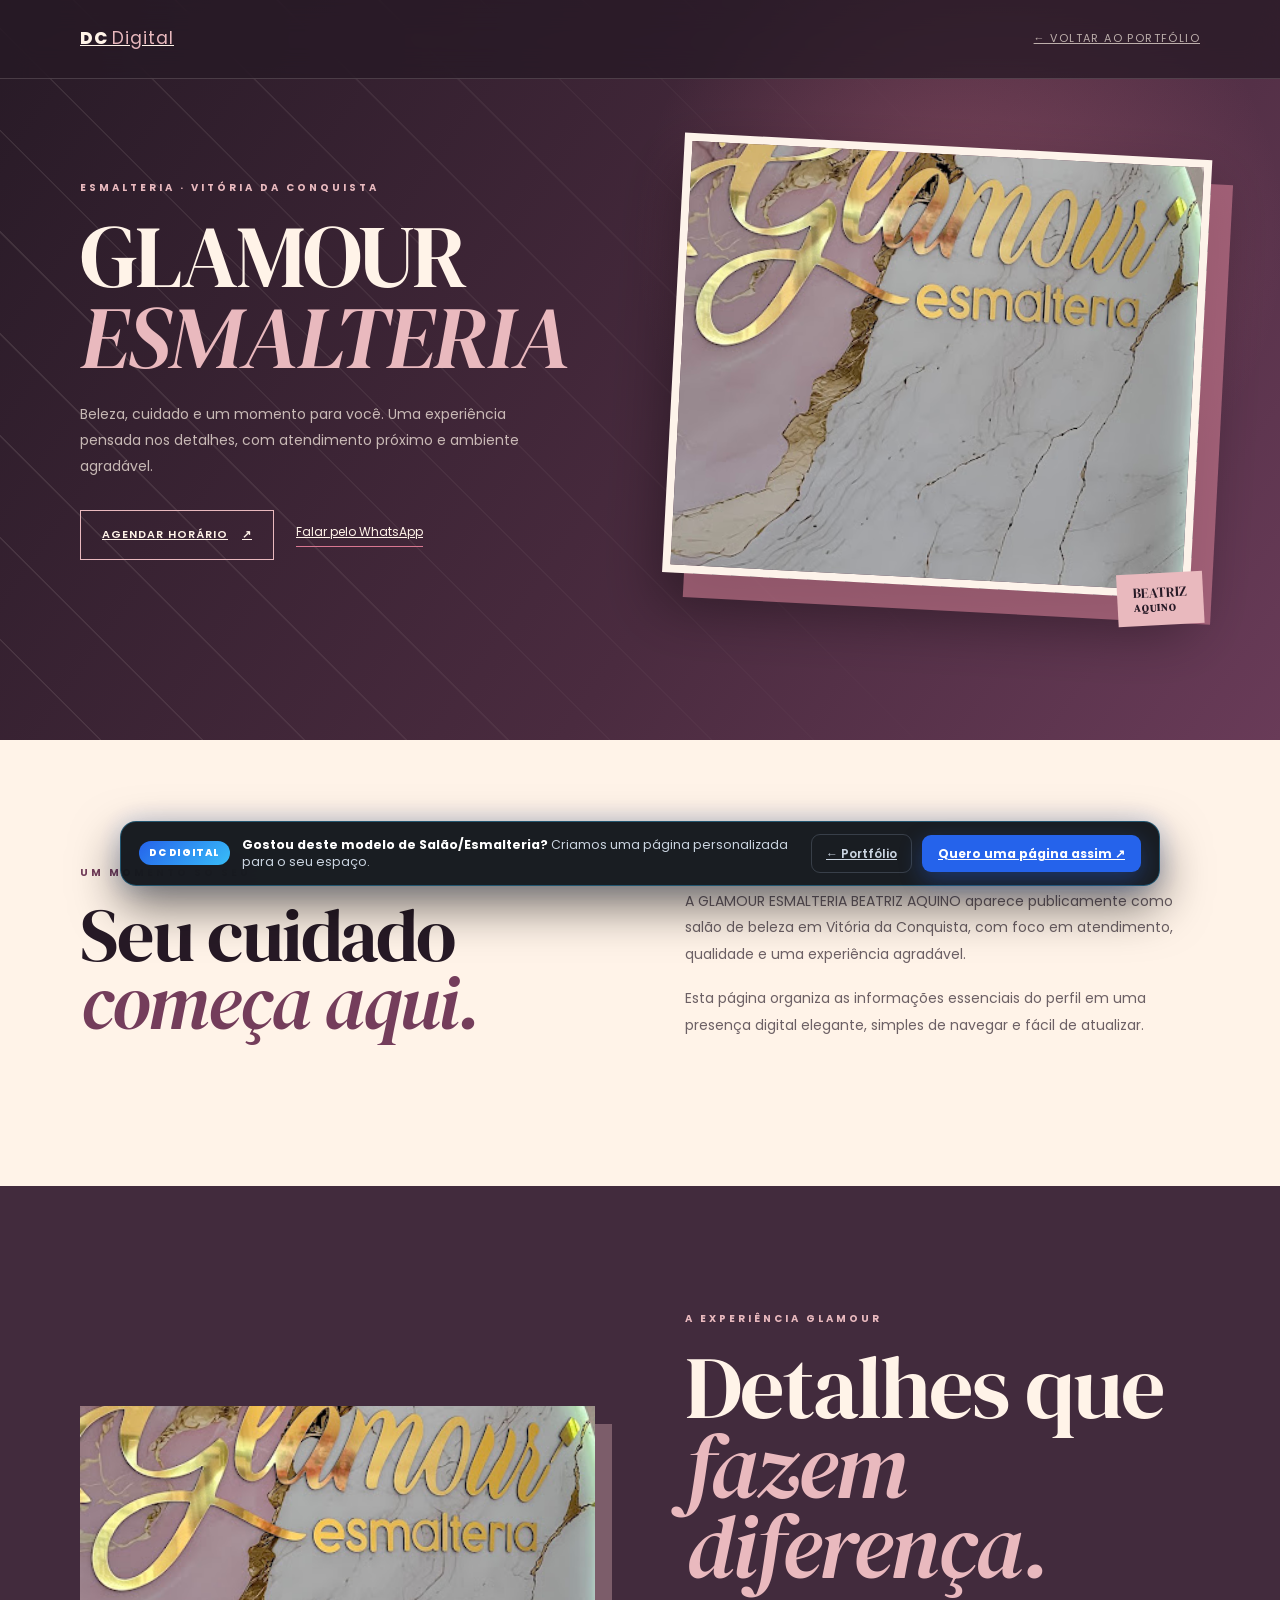
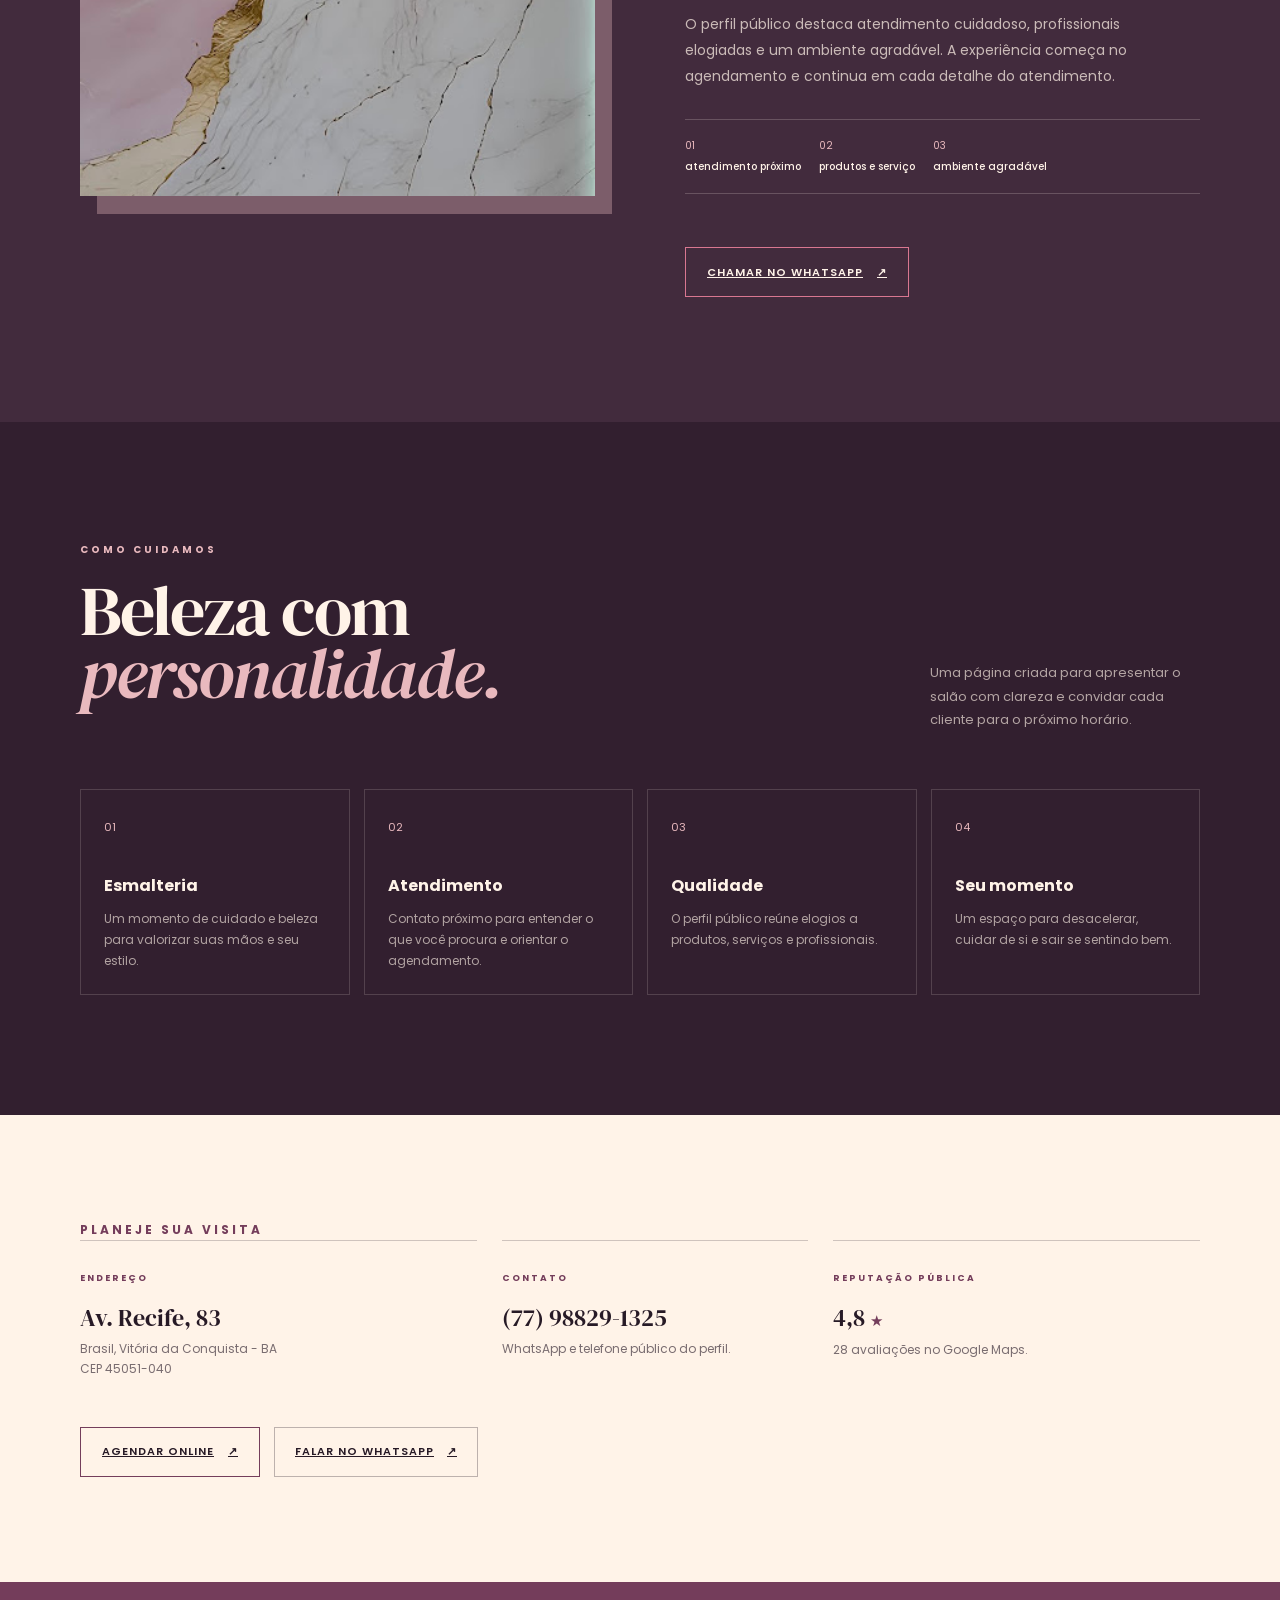
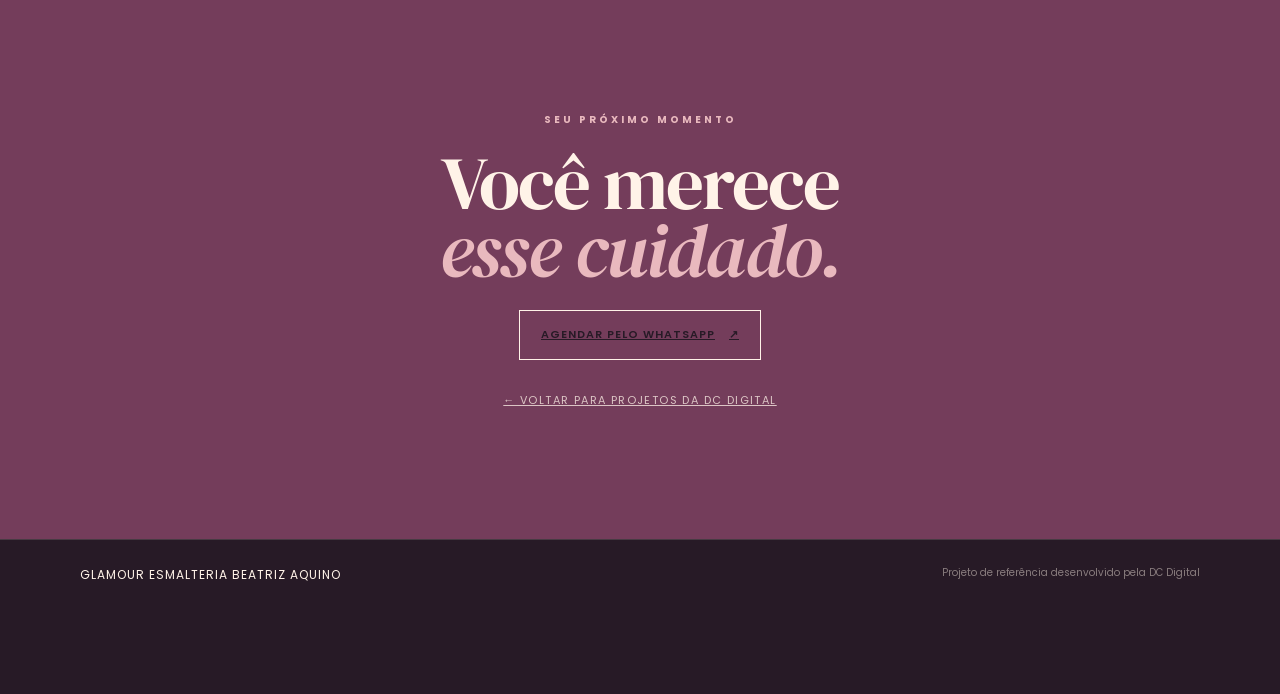
<file: salao.html>
<!doctype html>
<html lang="pt-BR">
  <head>
    <meta charset="UTF-8" /><meta name="viewport" content="width=device-width, initial-scale=1.0" />
    <meta name="description" content="Página de referência criada pela DC Digital para a GLAMOUR ESMALTERIA BEATRIZ AQUINO, em Vitória da Conquista." />
    <title>GLAMOUR ESMALTERIA BEATRIZ AQUINO | Referência de projeto — DC Digital</title>
    <link rel="icon" type="image/png" href="imagens/logo-symbol.png" />
    <link rel="preconnect" href="https://fonts.googleapis.com" /><link rel="preconnect" href="https://fonts.gstatic.com" crossorigin />
    <link href="https://fonts.googleapis.com/css2?family=DM+Serif+Display:ital@0;1&family=Poppins:wght@400;500;600;700;800&display=swap" rel="stylesheet" />
    <link rel="stylesheet" href="styles.css?v=4" /><link rel="stylesheet" href="salao.css?v=4" />
  </head>
  <body class="salon-page has-dc-demo-bar">
    <header class="salon-header"><div class="salon-shell salon-header-inner"><a class="salon-brand" href="index.html#portfolio" aria-label="Voltar ao portfólio da DC Digital">DC <span>Digital</span></a><a class="salon-back" href="index.html#portfolio">← voltar ao portfólio</a></div></header>
    <main>
      <section class="salon-hero"><div class="salon-shell salon-hero-inner"><div class="salon-hero-copy"><p class="salon-kicker">ESMALTERIA · VITÓRIA DA CONQUISTA</p><h1>GLAMOUR<br /><em>ESMALTERIA</em></h1><p>Beleza, cuidado e um momento para você. Uma experiência pensada nos detalhes, com atendimento próximo e ambiente agradável.</p><div class="salon-actions"><a class="salon-button" href="https://gendo.app/gores/glamouresmalteria/?rwg_token=AE37R_h8c-cUX_0McPRuTjpHVhFFnm4j_4eVuZY5hvaaSzFF-XdYltgJDn82yzaicVgYfvGaBZi-vpJjW0bn0ay02THxGPQ6sQ%3D%3D#/google-reserve" target="_blank" rel="noreferrer">Agendar horário <span>↗</span></a><a class="salon-phone" href="https://api.whatsapp.com/send?phone=557788291325" target="_blank" rel="noreferrer">Falar pelo WhatsApp</a></div></div><div class="salon-hero-image"><img src="imagens/glamour-esmalteria.jpeg" alt="Foto pública da GLAMOUR ESMALTERIA BEATRIZ AQUINO" /><span>BEATRIZ<br /><strong>AQUINO</strong></span></div></div></section>
      <section class="salon-intro"><div class="salon-shell salon-intro-grid"><div><p class="salon-kicker">UM MOMENTO SÓ SEU</p><h2>Seu cuidado<br /><em>começa aqui.</em></h2></div><div><p>A GLAMOUR ESMALTERIA BEATRIZ AQUINO aparece publicamente como salão de beleza em Vitória da Conquista, com foco em atendimento, qualidade e uma experiência agradável.</p><p>Esta página organiza as informações essenciais do perfil em uma presença digital elegante, simples de navegar e fácil de atualizar.</p></div></div></section>
      <section class="salon-experience"><div class="salon-shell salon-experience-grid"><div class="salon-experience-image"><img src="imagens/glamour-esmalteria.jpeg" alt="Ambiente e atendimento da GLAMOUR ESMALTERIA BEATRIZ AQUINO" /></div><div><p class="salon-kicker">A EXPERIÊNCIA GLAMOUR</p><h2>Detalhes que<br /><em>fazem diferença.</em></h2><p>O perfil público destaca atendimento cuidadoso, profissionais elogiadas e um ambiente agradável. A experiência começa no agendamento e continua em cada detalhe do atendimento.</p><div class="salon-facts"><span>01 <b>atendimento próximo</b></span><span>02 <b>produtos e serviço</b></span><span>03 <b>ambiente agradável</b></span></div><a class="salon-button salon-button-dark" href="https://api.whatsapp.com/send?phone=557788291325" target="_blank" rel="noreferrer">Chamar no WhatsApp <span>↗</span></a></div></div></section>
      <section class="salon-services"><div class="salon-shell"><div class="salon-section-heading"><div><p class="salon-kicker">COMO CUIDAMOS</p><h2>Beleza com<br /><em>personalidade.</em></h2></div><p>Uma página criada para apresentar o salão com clareza e convidar cada cliente para o próximo horário.</p></div><div class="salon-services-grid"><article><span>01</span><h3>Esmalteria</h3><p>Um momento de cuidado e beleza para valorizar suas mãos e seu estilo.</p></article><article><span>02</span><h3>Atendimento</h3><p>Contato próximo para entender o que você procura e orientar o agendamento.</p></article><article><span>03</span><h3>Qualidade</h3><p>O perfil público reúne elogios a produtos, serviços e profissionais.</p></article><article><span>04</span><h3>Seu momento</h3><p>Um espaço para desacelerar, cuidar de si e sair se sentindo bem.</p></article></div></div></section>
      <section class="salon-info"><div class="salon-shell"><p class="salon-kicker">PLANEJE SUA VISITA</p><div class="salon-info-grid"><div><span>Endereço</span><h3>Av. Recife, 83</h3><p>Brasil, Vitória da Conquista - BA<br />CEP 45051-040</p></div><div><span>Contato</span><h3>(77) 98829-1325</h3><p>WhatsApp e telefone público do perfil.</p></div><div><span>Reputação pública</span><h3>4,8 <small>★</small></h3><p>28 avaliações no Google Maps.</p></div></div><div class="salon-info-actions"><a class="salon-button salon-button-light" href="https://gendo.app/gores/glamouresmalteria/?rwg_token=AE37R_h8c-cUX_0McPRuTjpHVhFFnm4j_4eVuZY5hvaaSzFF-XdYltgJDn82yzaicVgYfvGaBZi-vpJjW0bn0ay02THxGPQ6sQ%3D%3D#/google-reserve" target="_blank" rel="noreferrer">Agendar online <span>↗</span></a><a class="salon-outline-link" href="https://api.whatsapp.com/send?phone=557788291325" target="_blank" rel="noreferrer">Falar no WhatsApp <span>↗</span></a></div></div></section>
      <section class="salon-contact"><div class="salon-shell"><p class="salon-kicker">SEU PRÓXIMO MOMENTO</p><h2>Você merece<br /><em>esse cuidado.</em></h2><a class="salon-button salon-button-light" href="https://api.whatsapp.com/send?phone=557788291325" target="_blank" rel="noreferrer">Agendar pelo WhatsApp <span>↗</span></a><a class="salon-small-link" href="index.html#portfolio">← voltar para projetos da DC Digital</a></div></section>
    </main>
    <footer class="salon-footer"><div class="salon-shell"><span>GLAMOUR ESMALTERIA BEATRIZ AQUINO</span><small>Projeto de referência desenvolvido pela DC Digital</small></div></footer>
    <aside class="dc-demo-bar" aria-label="Criar página com a DC Digital">
      <div class="dc-demo-bar-inner">
        <div class="dc-demo-bar-copy">
          <span class="dc-demo-badge">DC Digital</span>
          <p><strong>Gostou deste modelo de Salão/Esmalteria?</strong> Criamos uma página personalizada para o seu espaço.</p>
        </div>
        <div class="dc-demo-bar-actions">
          <a class="dc-demo-back" href="index.html#portfolio">← Portfólio</a>
          <a class="dc-demo-cta" href="https://wa.me/5577999172059?text=Ol%C3%A1!%20Vi%20o%20modelo%20de%20Esmalteria%20(Glamour)%20no%20portf%C3%B3lio%20da%20DC%20Digital%20e%20quero%20uma%20p%C3%A1gina%20assim%20para%20o%20meu%20neg%C3%B3cio." target="_blank" rel="noreferrer">Quero uma página assim <span>↗</span></a>
        </div>
      </div>
    </aside>
  </body>
</html>
</file>
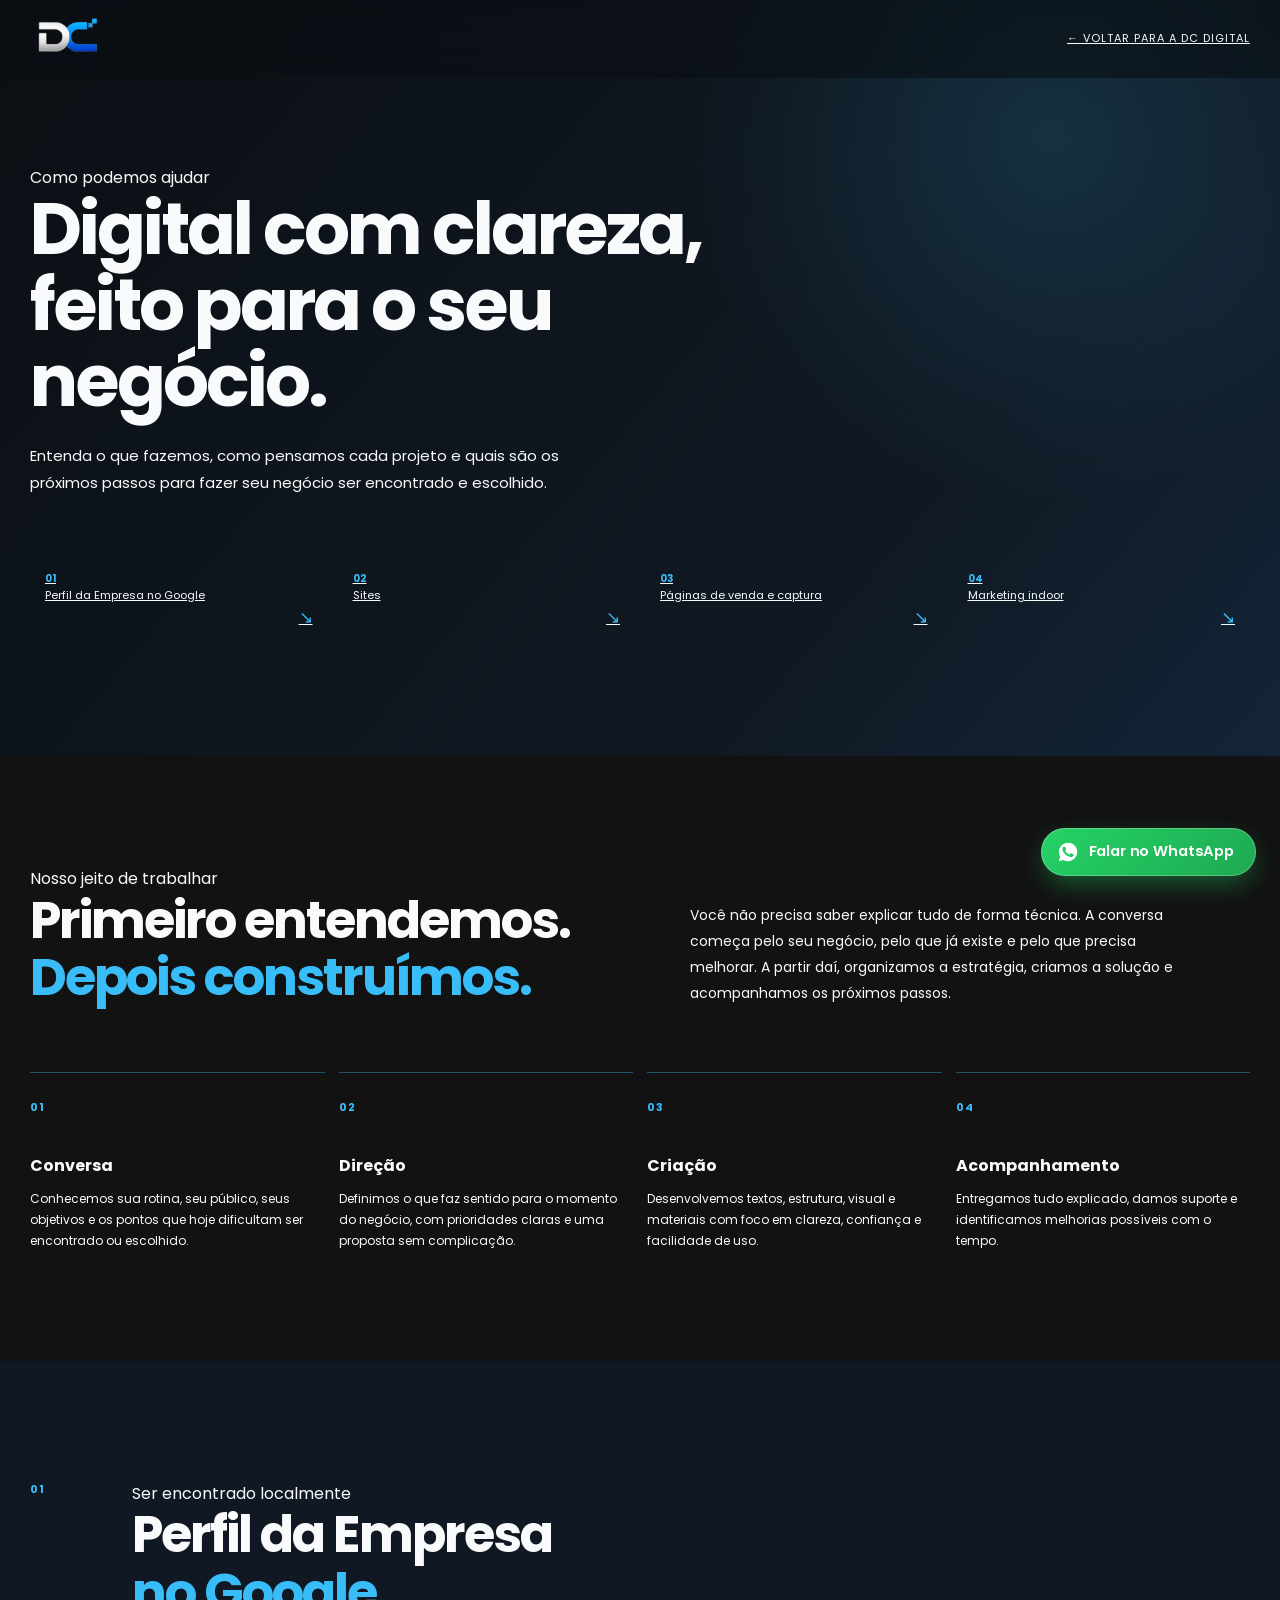
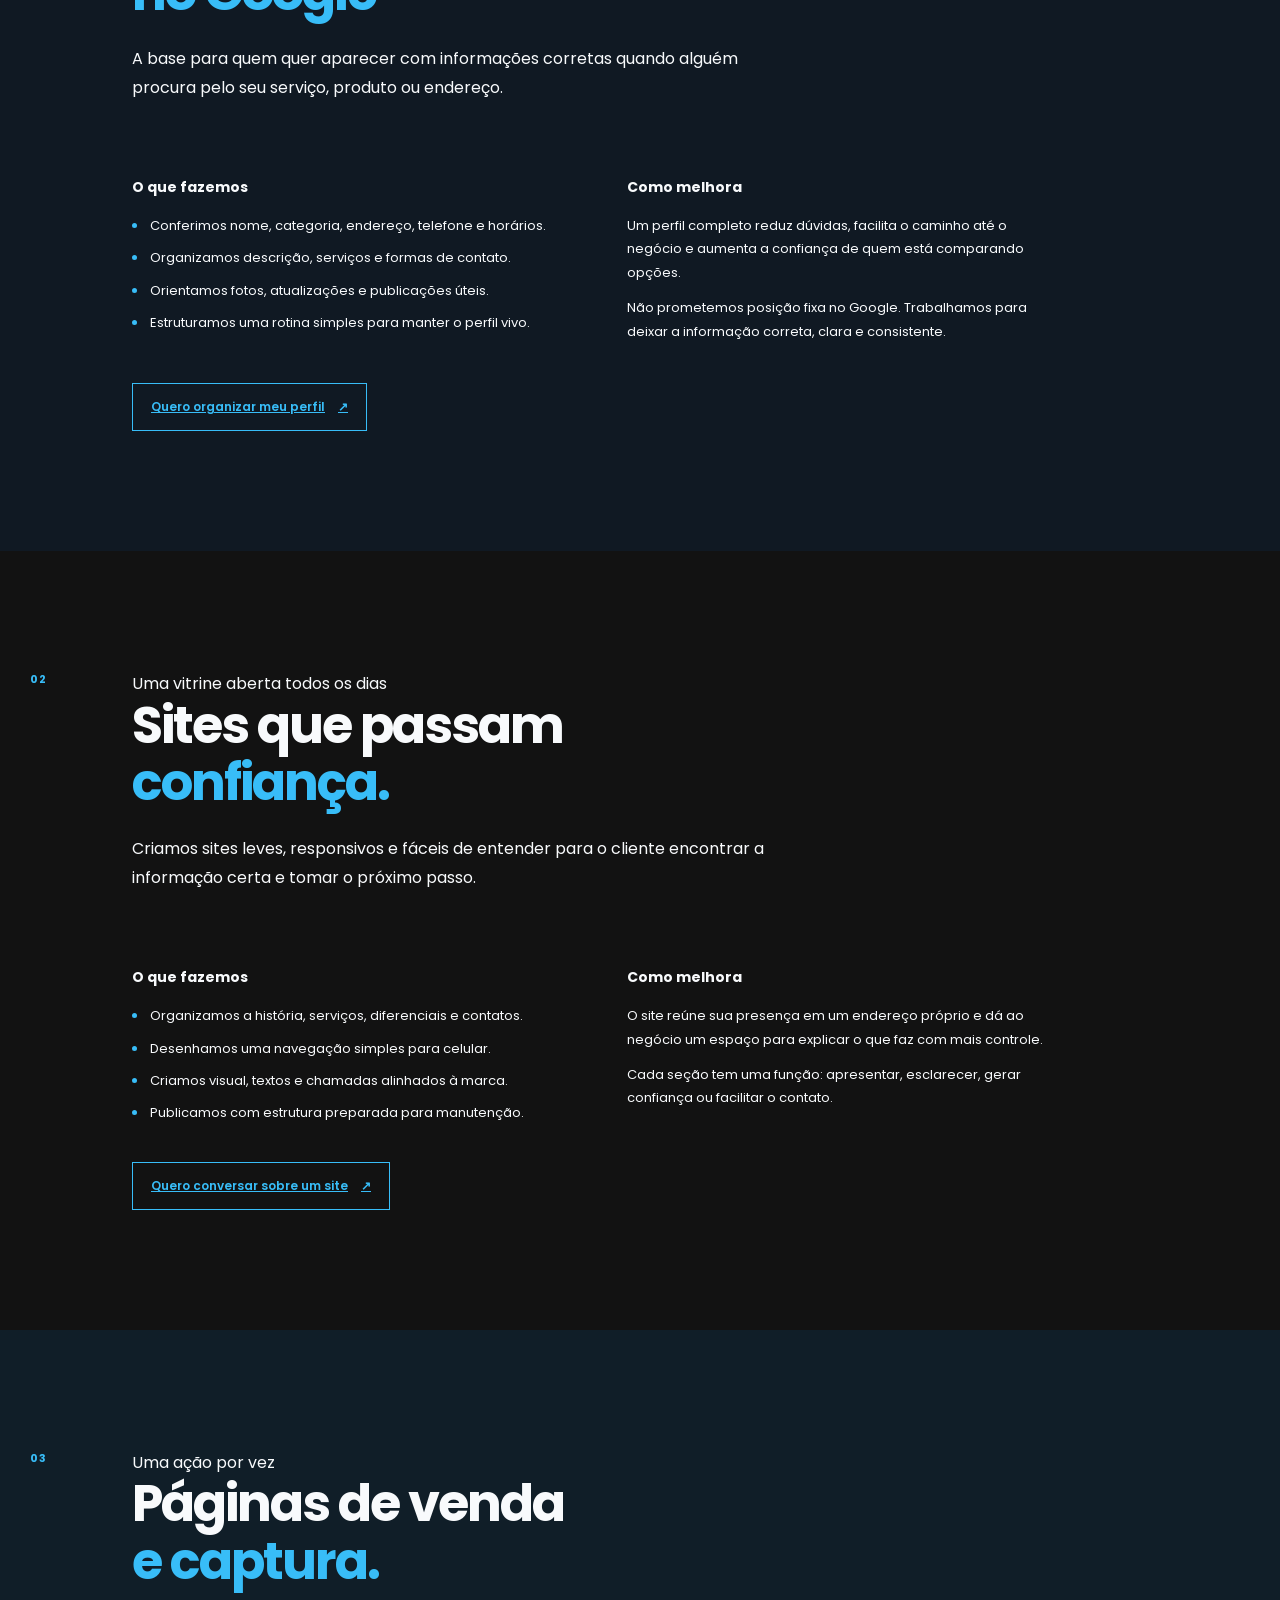
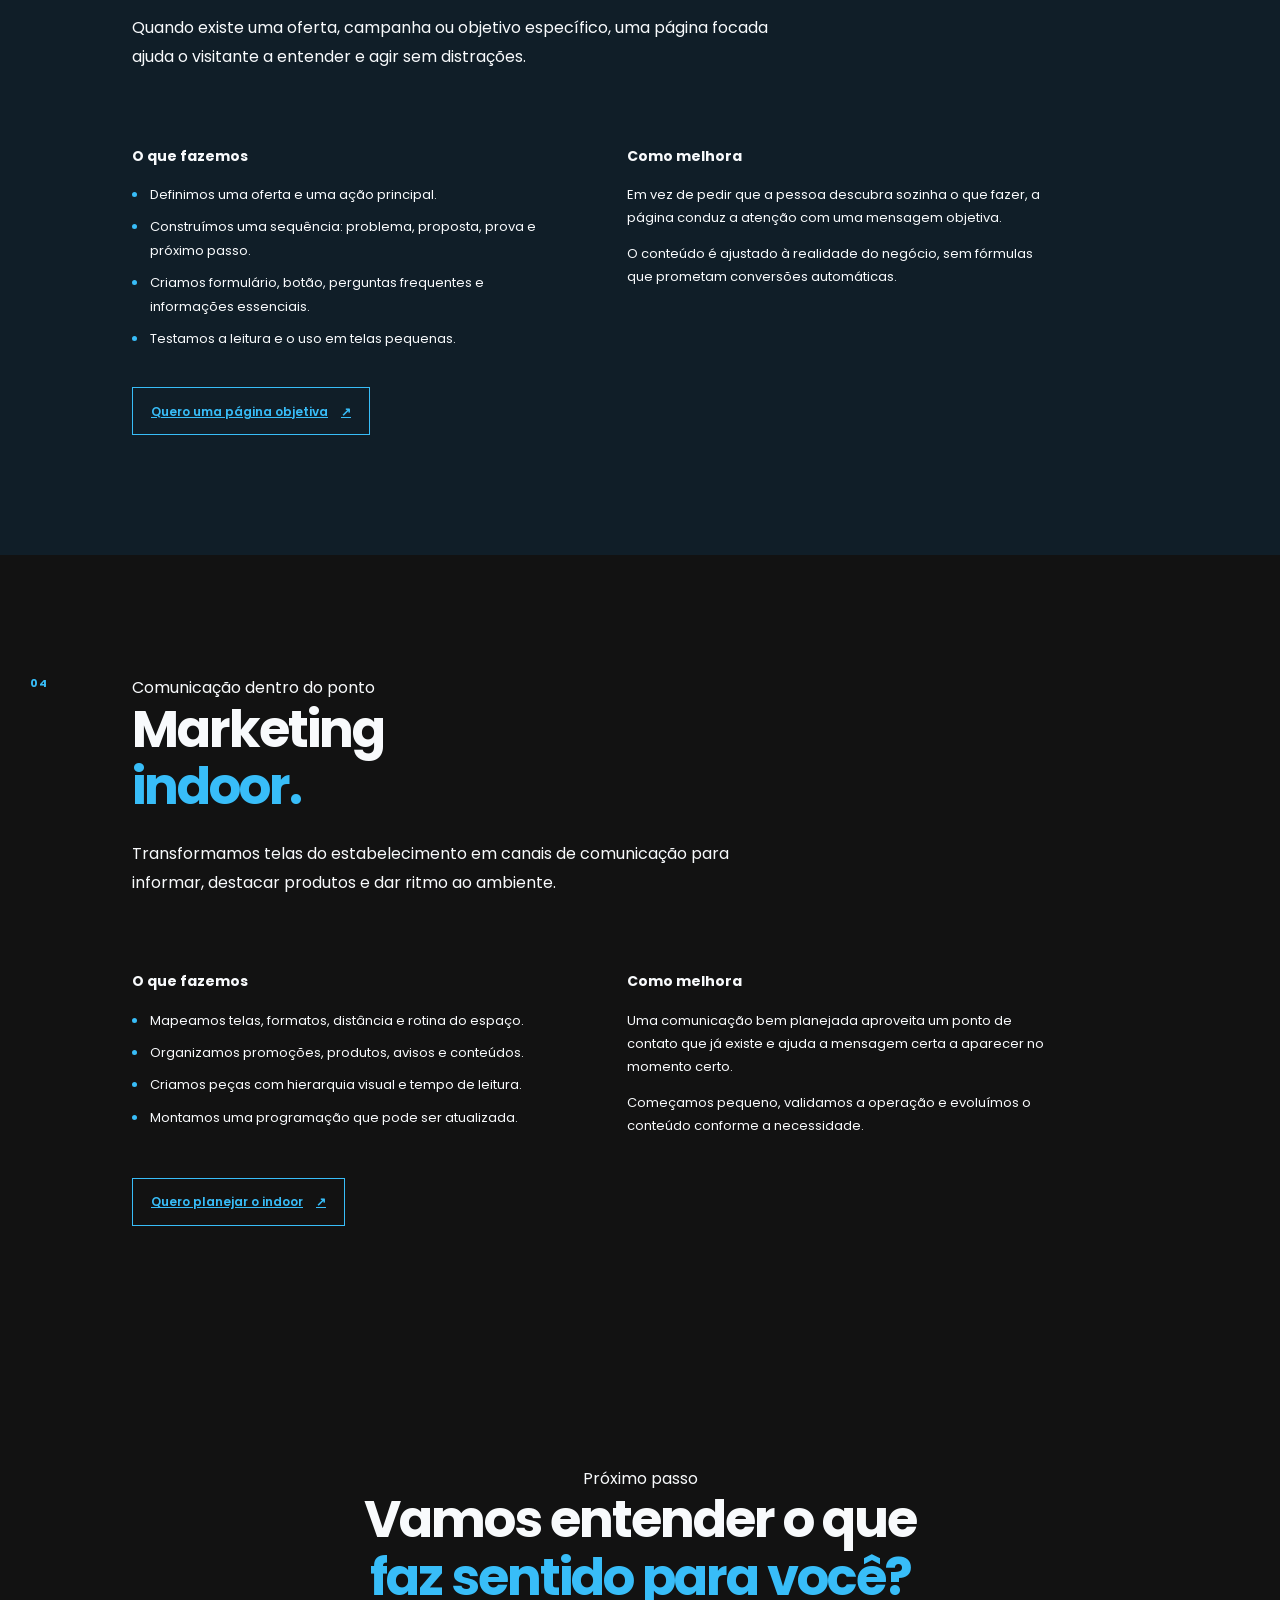
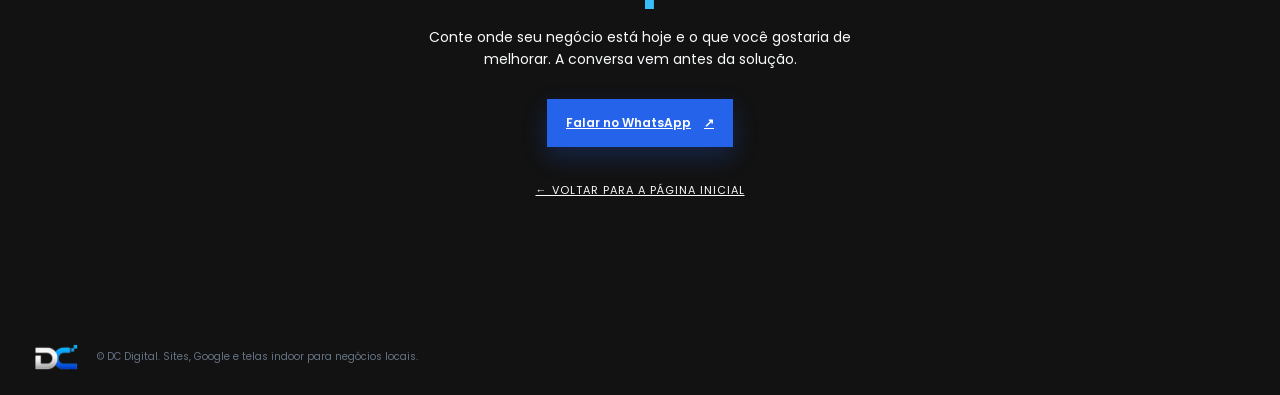
<file: servicos.html>
<!doctype html>
<html lang="pt-BR" data-whatsapp-number="5577999172059">
  <head>
    <meta charset="UTF-8" />
    <meta name="viewport" content="width=device-width, initial-scale=1.0" />
    <meta name="description" content="Veja como a DC Digital trabalha com Perfil da Empresa no Google, sites, páginas de venda e captura e marketing indoor para negócios locais." />
    <link rel="canonical" href="https://dcdigital.tec.br/servicos.html" />
    <meta property="og:type" content="website" />
    <meta property="og:locale" content="pt_BR" />
    <meta property="og:url" content="https://dcdigital.tec.br/servicos.html" />
    <meta property="og:title" content="Serviços | DC Digital" />
    <meta property="og:description" content="Veja como a DC Digital trabalha com Perfil da Empresa no Google, sites, páginas de venda e captura e marketing indoor para negócios locais." />
    <meta property="og:image" content="https://dcdigital.tec.br/imagens/Logo.png" />
    <title>Serviços | DC Digital</title>
    <link rel="icon" type="image/png" href="imagens/logo-symbol.png" />
    <link rel="apple-touch-icon" href="imagens/logo-symbol.png" />
    <link rel="preconnect" href="https://fonts.googleapis.com" />
    <link rel="preconnect" href="https://fonts.gstatic.com" crossorigin />
    <link href="https://fonts.googleapis.com/css2?family=Poppins:wght@400;500;600;700;800&display=swap" rel="stylesheet" />
    <link rel="stylesheet" href="styles.css?v=4" />
    <link rel="stylesheet" href="servicos.css?v=4" />
    <script defer src="servicos.js?v=4"></script>
  </head>
  <body class="services-page">
    <header class="services-header"><div class="container services-header-inner"><a class="services-brand" href="index.html" aria-label="Voltar para a DC Digital"><img src="imagens/logo-symbol.png" alt="DC Digital" /></a><a class="services-back" href="index.html">← voltar para a DC Digital</a></div></header>
    <main>
      <section class="services-hero"><div class="container services-hero-inner"><p class="eyebrow">Como podemos ajudar</p><h1>Digital com clareza,<br /><span>feito para o seu negócio.</span></h1><p>Entenda o que fazemos, como pensamos cada projeto e quais são os próximos passos para fazer seu negócio ser encontrado e escolhido.</p><div class="services-quick-nav" aria-label="Navegação pelos serviços"><a href="#google"><b>01</b> Perfil da Empresa no Google <span>↘</span></a><a href="#sites"><b>02</b> Sites <span>↘</span></a><a href="#paginas"><b>03</b> Páginas de venda e captura <span>↘</span></a><a href="#indoor"><b>04</b> Marketing indoor <span>↘</span></a></div></div></section>
      <section class="method-section"><div class="container method-layout"><div><p class="eyebrow">Nosso jeito de trabalhar</p><h2>Primeiro entendemos.<br /><span>Depois construímos.</span></h2></div><p>Você não precisa saber explicar tudo de forma técnica. A conversa começa pelo seu negócio, pelo que já existe e pelo que precisa melhorar. A partir daí, organizamos a estratégia, criamos a solução e acompanhamos os próximos passos.</p></div><div class="container method-steps"><article><span>01</span><h3>Conversa</h3><p>Conhecemos sua rotina, seu público, seus objetivos e os pontos que hoje dificultam ser encontrado ou escolhido.</p></article><article><span>02</span><h3>Direção</h3><p>Definimos o que faz sentido para o momento do negócio, com prioridades claras e uma proposta sem complicação.</p></article><article><span>03</span><h3>Criação</h3><p>Desenvolvemos textos, estrutura, visual e materiais com foco em clareza, confiança e facilidade de uso.</p></article><article><span>04</span><h3>Acompanhamento</h3><p>Entregamos tudo explicado, damos suporte e identificamos melhorias possíveis com o tempo.</p></article></div></section>
      <section class="service-detail detail-blue" id="google"><div class="container detail-grid"><div class="detail-number">01</div><div class="detail-copy"><p class="eyebrow">Ser encontrado localmente</p><h2>Perfil da Empresa<br /><span>no Google</span></h2><p class="detail-lead">A base para quem quer aparecer com informações corretas quando alguém procura pelo seu serviço, produto ou endereço.</p><div class="detail-columns"><div><h3>O que fazemos</h3><ul><li>Conferimos nome, categoria, endereço, telefone e horários.</li><li>Organizamos descrição, serviços e formas de contato.</li><li>Orientamos fotos, atualizações e publicações úteis.</li><li>Estruturamos uma rotina simples para manter o perfil vivo.</li></ul></div><div><h3>Como melhora</h3><p>Um perfil completo reduz dúvidas, facilita o caminho até o negócio e aumenta a confiança de quem está comparando opções.</p><p>Não prometemos posição fixa no Google. Trabalhamos para deixar a informação correta, clara e consistente.</p></div></div><a class="detail-cta whatsapp-link" data-whatsapp-text="Olá! Vim pela página de Serviços da DC Digital e quero organizar o Perfil da Empresa no Google do meu negócio." href="#contato">Quero organizar meu perfil <span>↗</span></a></div></div></section>
      <section class="service-detail detail-dark" id="sites"><div class="container detail-grid"><div class="detail-number">02</div><div class="detail-copy"><p class="eyebrow">Uma vitrine aberta todos os dias</p><h2>Sites que passam<br /><span>confiança.</span></h2><p class="detail-lead">Criamos sites leves, responsivos e fáceis de entender para o cliente encontrar a informação certa e tomar o próximo passo.</p><div class="detail-columns"><div><h3>O que fazemos</h3><ul><li>Organizamos a história, serviços, diferenciais e contatos.</li><li>Desenhamos uma navegação simples para celular.</li><li>Criamos visual, textos e chamadas alinhados à marca.</li><li>Publicamos com estrutura preparada para manutenção.</li></ul></div><div><h3>Como melhora</h3><p>O site reúne sua presença em um endereço próprio e dá ao negócio um espaço para explicar o que faz com mais controle.</p><p>Cada seção tem uma função: apresentar, esclarecer, gerar confiança ou facilitar o contato.</p></div></div><a class="detail-cta whatsapp-link" data-whatsapp-text="Olá! Vim pela página de Serviços da DC Digital e quero conversar sobre a criação de um site para o meu negócio." href="#contato">Quero conversar sobre um site <span>↗</span></a></div></div></section>
      <section class="service-detail detail-cyan" id="paginas"><div class="container detail-grid"><div class="detail-number">03</div><div class="detail-copy"><p class="eyebrow">Uma ação por vez</p><h2>Páginas de venda<br /><span>e captura.</span></h2><p class="detail-lead">Quando existe uma oferta, campanha ou objetivo específico, uma página focada ajuda o visitante a entender e agir sem distrações.</p><div class="detail-columns"><div><h3>O que fazemos</h3><ul><li>Definimos uma oferta e uma ação principal.</li><li>Construímos uma sequência: problema, proposta, prova e próximo passo.</li><li>Criamos formulário, botão, perguntas frequentes e informações essenciais.</li><li>Testamos a leitura e o uso em telas pequenas.</li></ul></div><div><h3>Como melhora</h3><p>Em vez de pedir que a pessoa descubra sozinha o que fazer, a página conduz a atenção com uma mensagem objetiva.</p><p>O conteúdo é ajustado à realidade do negócio, sem fórmulas que prometam conversões automáticas.</p></div></div><a class="detail-cta whatsapp-link" data-whatsapp-text="Olá! Vim pela página de Serviços da DC Digital e tenho interesse em uma página de vendas e captura." href="#contato">Quero uma página objetiva <span>↗</span></a></div></div></section>
      <section class="service-detail detail-dark" id="indoor"><div class="container detail-grid"><div class="detail-number">04</div><div class="detail-copy"><p class="eyebrow">Comunicação dentro do ponto</p><h2>Marketing<br /><span>indoor.</span></h2><p class="detail-lead">Transformamos telas do estabelecimento em canais de comunicação para informar, destacar produtos e dar ritmo ao ambiente.</p><div class="detail-columns"><div><h3>O que fazemos</h3><ul><li>Mapeamos telas, formatos, distância e rotina do espaço.</li><li>Organizamos promoções, produtos, avisos e conteúdos.</li><li>Criamos peças com hierarquia visual e tempo de leitura.</li><li>Montamos uma programação que pode ser atualizada.</li></ul></div><div><h3>Como melhora</h3><p>Uma comunicação bem planejada aproveita um ponto de contato que já existe e ajuda a mensagem certa a aparecer no momento certo.</p><p>Começamos pequeno, validamos a operação e evoluímos o conteúdo conforme a necessidade.</p></div></div><a class="detail-cta whatsapp-link" data-whatsapp-text="Olá! Vim pela página de Serviços da DC Digital e quero planejar o Marketing Indoor do meu estabelecimento." href="#contato">Quero planejar o indoor <span>↗</span></a></div></div></section>
      <section class="services-contact" id="contato"><div class="container"><p class="eyebrow">Próximo passo</p><h2>Vamos entender o que<br /><span>faz sentido para você?</span></h2><p>Conte onde seu negócio está hoje e o que você gostaria de melhorar. A conversa vem antes da solução.</p><a class="detail-cta contact-button whatsapp-link" data-whatsapp-text="Olá! Vim pela página de Serviços da DC Digital e quero descobrir qual solução faz mais sentido para o meu negócio." href="#contato">Falar no WhatsApp <span>↗</span></a><a class="services-back bottom-back" href="index.html">← voltar para a página inicial</a></div></section>
    </main>
    <footer class="services-footer"><div class="container"><img src="imagens/logo-symbol.png" alt="DC Digital" /><span>© DC Digital. Sites, Google e telas indoor para negócios locais.</span></div></footer>
    <a class="floating-whatsapp whatsapp-link" data-whatsapp-text="Olá! Estou na página de Serviços da DC Digital e quero tirar uma dúvida pelo WhatsApp." href="#contato" aria-label="Falar com a DC Digital pelo WhatsApp">
      <svg viewBox="0 0 24 24" width="24" height="24" fill="currentColor" aria-hidden="true">
        <path d="M12.03 2c-5.52 0-10 4.48-10 10 0 1.77.46 3.49 1.34 5.01L2 22l5.12-1.34A9.96 9.96 0 0 0 12.03 22c5.52 0 10-4.48 10-10s-4.48-10-10-10Zm5.82 14.12c-.24.68-1.4 1.3-1.95 1.38-.51.08-1.16.11-1.88-.12-.44-.14-1-.33-1.72-.64-3.03-1.31-5.01-4.36-5.16-4.56-.15-.2-1.23-1.64-1.23-3.13 0-1.49.78-2.22 1.06-2.52.28-.3.6-.38.8-.38.2 0 .4 0 .58.01.19.01.44-.07.68.52.25.6.85 2.08.92 2.23.08.15.13.33.03.53-.1.2-.15.33-.3.5-.15.18-.32.39-.45.53-.15.15-.31.31-.13.61.18.3.79 1.3 1.7 2.11 1.17 1.04 2.15 1.36 2.45 1.51.3.15.48.13.66-.08.18-.2.76-.88.96-1.19.2-.3.4-.25.68-.15.28.1 1.77.83 2.07.98.3.15.5.23.58.35.08.13.08.73-.17 1.41Z"/>
      </svg>
      <span class="floating-whatsapp-label">Falar no WhatsApp</span>
    </a>
  </body>
</html>
</file>
<file: styles.css>
/* ============================================================
   DC DIGITAL — DESIGN SYSTEM 2.0 (CONNECTA RE-ARCHITECTURE)
   Paleta: Preto Profundo #0B0F14, Painéis #121820, Azul #2563EB, Cyan #38BDF8
   Tipografia: Poppins + JetBrains Mono / ui-monospace
   ============================================================ */

*, *::before, *::after {
  box-sizing: border-box;
  margin: 0;
  padding: 0;
}

:root {
  color-scheme: dark;

  /* DC Digital Core Color Tokens */
  --void: #0B0F14;
  --void-rgb: 11, 15, 20;
  --panel: #121820;
  --panel-2: #16202c;
  --panel-rgb: 18, 24, 32;

  --blue: #2563EB;
  --blue-hover: #1d4ed8;
  --blue-glow: rgba(37, 99, 235, 0.4);
  --cyan: #38BDF8;
  --cyan-rgb: 56, 189, 248;
  --cyan-glow: rgba(56, 189, 248, 0.45);

  --light: #F8FAFC;
  --light-85: rgba(248, 250, 252, 0.85);
  --light-70: rgba(248, 250, 252, 0.70);
  --light-55: rgba(203, 213, 225, 0.65);
  --light-38: rgba(148, 163, 184, 0.45);
  --light-24: rgba(148, 163, 184, 0.25);
  --light-14: rgba(148, 163, 184, 0.14);
  --light-09: rgba(148, 163, 184, 0.09);
  --light-05: rgba(148, 163, 184, 0.05);

  --edge: rgba(255, 255, 255, 0.08);
  --edge-strong: rgba(56, 189, 248, 0.35);

  --nav-scrolled: rgba(11, 15, 20, 0.88);
  --btn-hover: #ffffff;
  --preview-shadow: rgba(0, 0, 0, 0.75);

  --font-sans: 'Poppins', -apple-system, BlinkMacSystemFont, "Segoe UI", Roboto, sans-serif;
  --font-mono: 'JetBrains Mono', ui-monospace, SFMono-Regular, Menlo, monospace;

  --radius-sm: 6px;
  --radius: 12px;
  --radius-lg: 18px;
  --radius-xl: 24px;

  --container: 1220px;
  --ease: cubic-bezier(0.16, 1, 0.3, 1);
  --ease-expo: cubic-bezier(0.87, 0, 0.13, 1);
}

html {
  scroll-behavior: smooth;
  scroll-padding-top: 80px;
}

body {
  background: var(--void);
  color: var(--light);
  font-family: var(--font-sans);
  font-size: 16px;
  line-height: 1.6;
  -webkit-font-smoothing: antialiased;
  overflow-x: hidden;
  position: relative;
}

/* Subtle Film Grain Noise Texture */
.noise {
  position: relative;
}
.noise::after {
  content: "";
  position: absolute;
  inset: 0;
  z-index: 1;
  pointer-events: none;
  background-image: url("data:image/svg+xml,%3Csvg viewBox='0 0 200 200' xmlns='http://www.w3.org/2000/svg'%3E%3Cfilter id='noiseFilter'%3E%3CfeTurbulence type='fractalNoise' baseFrequency='0.8' numOctaves='3' stitchTiles='stitch'/%3E%3C/filter%3E%3Crect width='100%25' height='100%25' filter='url(%23noiseFilter)' opacity='0.04'/%3E%3C/svg%3E");
  opacity: 0.45;
  mix-blend-mode: overlay;
}

/* Utility Containers */
.container {
  width: min(100% - 48px, var(--container));
  margin-inline: auto;
}
@media (max-width: 580px) {
  .container { width: min(100% - 32px, var(--container)); }
}

.mono {
  font-family: var(--font-mono);
  font-feature-settings: "tnum" 1, "zero" 1;
}

/* Section Common Structure */
.section {
  position: relative;
  padding: 110px 0;
}
.section-line {
  border-top: 1px solid var(--edge);
}
.section-heading {
  max-width: 720px;
  margin-bottom: 56px;
}
.section-index {
  display: block;
  margin-bottom: 14px;
  font-family: var(--font-mono);
  font-size: 0.72rem;
  letter-spacing: 0.2em;
  color: var(--cyan);
  font-weight: 600;
  text-transform: uppercase;
}
.section-heading h2 {
  font-size: clamp(2.1rem, 1.4rem + 2.8vw, 3.4rem);
  font-weight: 700;
  letter-spacing: -0.04em;
  line-height: 1.05;
  color: var(--light);
}
.section-heading h2 span {
  color: var(--cyan);
}
.section-heading p {
  margin-top: 16px;
  font-size: 1.02rem;
  line-height: 1.65;
  color: var(--light-55);
}

/* Reveal on Scroll Elements */
.io-reveal {
  opacity: 0;
  transform: translateY(28px);
  transition: opacity 800ms var(--ease), transform 800ms var(--ease);
}
.io-reveal.in,
.io-reveal.is-visible {
  opacity: 1;
  transform: none;
}
.reveal-delay-1 { transition-delay: 120ms; }
.reveal-delay-2 { transition-delay: 240ms; }
.reveal-delay-3 { transition-delay: 360ms; }

/* ============================================================
   BUTTONS (CONNECTA PILL & GIANT BUTTON SYSTEM)
   ============================================================ */
.btn {
  display: inline-flex;
  align-items: center;
  justify-content: center;
  gap: 10px;
  height: 42px;
  padding: 0 22px;
  border-radius: 999px;
  font-family: var(--font-sans);
  font-size: 0.88rem;
  font-weight: 600;
  white-space: nowrap;
  text-decoration: none;
  cursor: pointer;
  border: 1px solid transparent;
  transition: background 220ms ease, border-color 220ms ease, color 220ms ease, box-shadow 220ms ease, transform 220ms var(--ease);
  will-change: transform;
}
.btn svg {
  width: 15px;
  height: 15px;
  transition: transform 220ms var(--ease);
}
.btn:hover svg {
  transform: translateX(3px);
}

.btn-primary {
  background: var(--blue);
  color: #ffffff;
  border-color: var(--blue);
  box-shadow: 0 8px 24px -6px rgba(37, 99, 235, 0.45);
}
.btn-primary:hover {
  background: #3b82f6;
  border-color: #60a5fa;
  box-shadow: 0 0 28px -4px rgba(56, 189, 248, 0.6);
  transform: translateY(-2px);
}

.btn-secondary {
  background: rgba(21, 27, 35, 0.6);
  color: var(--light);
  border: 1px solid var(--light-24);
  backdrop-filter: blur(8px);
}
.btn-secondary:hover {
  border-color: var(--cyan);
  background: rgba(56, 189, 248, 0.08);
  color: #ffffff;
  transform: translateY(-2px);
}

.btn-lg {
  height: 50px;
  padding: 0 28px;
  font-size: 0.96rem;
}

.btn-giant {
  display: inline-flex;
  align-items: center;
  gap: 16px;
  padding: 22px 46px;
  border-radius: 999px;
  background: linear-gradient(135deg, var(--blue), #1d4ed8);
  color: #ffffff;
  font-size: clamp(1.05rem, 2vw, 1.35rem);
  font-weight: 700;
  letter-spacing: -0.02em;
  border: 1px solid rgba(56, 189, 248, 0.5);
  box-shadow: 0 16px 40px rgba(37, 99, 235, 0.35), 0 0 32px rgba(56, 189, 248, 0.25);
  text-decoration: none;
  transition: box-shadow 300ms ease, background 300ms ease, transform 300ms var(--ease);
}
.btn-giant svg {
  width: 22px;
  height: 22px;
  transition: transform 300ms var(--ease);
}
.btn-giant:hover {
  background: linear-gradient(135deg, #3b82f6, var(--blue));
  box-shadow: 0 0 0 8px rgba(56, 189, 248, 0.16), 0 0 60px rgba(56, 189, 248, 0.5);
  transform: translateY(-3px) scale(1.02);
}
.btn-giant:hover svg {
  transform: translateX(6px);
}

/* ============================================================
   NAVBAR & PROGRESS BAR
   ============================================================ */
.scroll-progress-bar {
  position: fixed;
  top: 0;
  left: 0;
  height: 2.5px;
  width: 0%;
  background: linear-gradient(90deg, var(--blue), var(--cyan), #bae6fd);
  box-shadow: 0 0 12px var(--cyan);
  z-index: 120;
  transition: width 0.08s linear;
}

.navbar {
  position: fixed;
  inset: 0 0 auto;
  z-index: 100;
  background: transparent;
  border-bottom: 1px solid transparent;
  transition: background 340ms var(--ease), border-color 340ms var(--ease), box-shadow 340ms var(--ease);
}
.navbar.scrolled,
.navbar.menu-open {
  background: var(--nav-scrolled);
  backdrop-filter: blur(24px) saturate(1.6);
  -webkit-backdrop-filter: blur(24px) saturate(1.6);
  border-bottom-color: var(--edge);
  box-shadow: 0 10px 34px -18px var(--preview-shadow);
}

.navbar-inner {
  height: 68px;
  display: grid;
  grid-template-columns: auto 1fr auto;
  align-items: center;
  gap: 28px;
}
.brand {
  display: inline-flex;
  align-items: center;
  gap: 12px;
  text-decoration: none;
}
.brand-logo {
  height: 34px;
  width: auto;
  display: block;
}
.brand-text {
  font-family: var(--font-sans);
  font-size: 1.05rem;
  font-weight: 800;
  letter-spacing: -0.02em;
  color: var(--light);
}
.brand-text span {
  color: var(--cyan);
}

.navbar-links {
  display: flex;
  align-items: center;
  justify-content: center;
  gap: 6px;
}
.navbar-links a {
  position: relative;
  padding: 8px 14px;
  border-radius: var(--radius-sm);
  color: var(--light-55);
  font-family: var(--font-mono);
  font-size: 0.8rem;
  font-weight: 500;
  text-decoration: none;
  transition: color 150ms ease, background 150ms ease;
}
.navbar-links a:hover {
  color: var(--light);
  background: var(--light-05);
}
.navbar-links a.active {
  color: var(--cyan);
  background: rgba(56, 189, 248, 0.08);
}

.navbar-actions {
  display: flex;
  align-items: center;
  gap: 12px;
}

.menu-toggle {
  display: none;
  width: 40px;
  height: 40px;
  border: 1px solid var(--edge);
  border-radius: 8px;
  background: transparent;
  cursor: pointer;
  place-content: center;
  gap: 5px;
}
.menu-toggle span {
  width: 18px;
  height: 1.5px;
  background: var(--light);
  transition: transform 0.25s ease, opacity 0.25s ease;
}
.menu-toggle.open span:nth-child(1) {
  transform: translateY(6.5px) rotate(45deg);
}
.menu-toggle.open span:nth-child(2) {
  opacity: 0;
}
.menu-toggle.open span:nth-child(3) {
  transform: translateY(-6.5px) rotate(-45deg);
}

.mobile-nav-panel {
  display: none;
  overflow: hidden;
  max-height: 0;
  background: rgba(11, 15, 20, 0.98);
  border-bottom: 1px solid var(--edge);
  transition: max-height 320ms var(--ease), padding 320ms var(--ease);
}
.mobile-nav-panel.open {
  max-height: 420px;
  padding: 16px 24px 28px;
}
.mobile-nav-links {
  display: flex;
  flex-direction: column;
  gap: 6px;
}
.mobile-nav-links a {
  padding: 12px 0;
  font-family: var(--font-mono);
  font-size: 0.95rem;
  color: var(--light-70);
  text-decoration: none;
  border-bottom: 1px solid var(--edge);
}
.mobile-nav-links a:hover {
  color: var(--cyan);
}
.mobile-nav-cta {
  margin-top: 18px;
}

@media (max-width: 900px) {
  .navbar-links { display: none; }
  .navbar-inner { grid-template-columns: 1fr auto; }
  .menu-toggle { display: grid; }
  .mobile-nav-panel { display: block; }
}

/* ============================================================
   HERO SECTION
   ============================================================ */
.hero {
  position: relative;
  min-height: 100svh;
  display: flex;
  align-items: center;
  padding: 130px 0 90px;
  overflow: hidden;
}
.hero-ambient-glow {
  position: absolute;
  top: 18%;
  left: 20%;
  width: 650px;
  height: 450px;
  background: radial-gradient(circle, rgba(37, 99, 235, 0.16), rgba(56, 189, 248, 0.05) 55%, transparent 75%);
  filter: blur(60px);
  pointer-events: none;
}
.hero-content {
  display: grid;
  grid-template-columns: 1.08fr 0.92fr;
  gap: 48px;
  align-items: center;
  position: relative;
  z-index: 2;
}

.hero-title {
  max-width: 650px;
  margin-bottom: 24px;
  font-size: clamp(34px, 4.4vw, 56px);
  line-height: 1.1;
  letter-spacing: -0.035em;
  font-weight: 800;
  color: var(--light);
  min-height: calc(2 * 1.1 * 1em);
}
.hero-rotating-slot {
  display: inline-block;
  vertical-align: bottom;
  min-height: 1.1em;
}
.hero-rotating-word {
  display: inline-block;
  white-space: nowrap;
  background: linear-gradient(95deg, var(--cyan), #60a5fa, #a5f3fc, var(--cyan));
  background-size: 220% 100%;
  -webkit-background-clip: text;
  background-clip: text;
  color: transparent;
  animation: text-shimmer 4s linear infinite;
  transition: transform 0.28s cubic-bezier(0.22, 1, 0.36, 1), opacity 0.28s ease, filter 0.28s ease;
  transform-origin: left center;
}
.hero-rotating-word.is-switching {
  opacity: 0;
  transform: translateY(12px) rotateX(-25deg) scale(0.97);
  filter: blur(4px);
}
@keyframes text-shimmer {
  0% { background-position: 0% 50%; }
  100% { background-position: 200% 50%; }
}

.hero-sub {
  max-width: 540px;
  font-size: 1.05rem;
  line-height: 1.7;
  color: var(--light-55);
  margin-bottom: 32px;
}
.hero-actions {
  display: flex;
  flex-wrap: wrap;
  gap: 14px;
}

.hero-footer {
  position: absolute;
  left: 50%;
  bottom: 22px;
  transform: translateX(-50%);
  z-index: 2;
  display: flex;
  align-items: center;
  justify-content: center;
}
.hero-scroll-cue {
  display: inline-flex;
  align-items: center;
  gap: 10px;
  font-family: var(--font-mono);
  font-size: 0.68rem;
  letter-spacing: 0.16em;
  color: var(--light-38);
}
.hero-scroll-cue i {
  display: block;
  width: 1px;
  height: 30px;
  background: var(--light-14);
  position: relative;
  overflow: hidden;
}
.hero-scroll-cue i::after {
  content: "";
  position: absolute;
  inset: 0;
  background: var(--cyan);
  box-shadow: 0 0 8px var(--cyan);
  animation: scroll-cue 1.8s var(--ease) infinite;
}
@keyframes scroll-cue {
  0% { transform: translateY(-100%); }
  55% { transform: translateY(0); }
  100% { transform: translateY(100%); }
}

@media (max-width: 900px) {
  .hero-content {
    grid-template-columns: 1fr;
    gap: 40px;
  }
  .hero {
    min-height: auto;
    padding: 120px 0 80px;
  }
  .hero-scroll-cue { display: none; }
}

/* ============================================================
   MARQUEE STRIP
   ============================================================ */
.marquee-section {
  padding: 24px 0;
  border-top: 1px solid var(--edge);
  border-bottom: 1px solid var(--edge);
  overflow: hidden;
  background: rgba(18, 24, 32, 0.45);
}
.marquee-track {
  display: flex;
  width: max-content;
  animation: marquee-scroll 28s linear infinite;
}
.marquee-section:hover .marquee-track {
  animation-play-state: paused;
}
.marquee-group {
  display: flex;
  align-items: center;
  gap: 44px;
  padding-right: 44px;
}
.marquee-group span {
  display: inline-flex;
  align-items: center;
  gap: 12px;
  font-family: var(--font-mono);
  font-size: 0.78rem;
  font-weight: 600;
  letter-spacing: 0.18em;
  color: var(--light-55);
  white-space: nowrap;
}
.marquee-group i {
  font-style: normal;
  color: var(--cyan);
  font-size: 12px;
  text-shadow: 0 0 10px var(--cyan-glow);
}
@keyframes marquee-scroll {
  from { transform: translateX(0); }
  to { transform: translateX(-50%); }
}

/* ============================================================
   DIAGNÓSTICO: TABELA DE SINTOMAS (PAIN-LIST DE ALTA CONVERSÃO)
   ============================================================ */
.pain-list {
  list-style: none;
  border-top: 1px solid var(--edge);
  margin-top: 36px;
}
.pain-list li {
  border-bottom: 1px solid var(--edge);
}
.pain-row {
  display: grid;
  grid-template-columns: 56px minmax(0, 1.2fr) minmax(0, 1fr) 24px;
  align-items: center;
  gap: 28px;
  padding: 28px 12px;
  text-decoration: none;
  color: inherit;
  transition: background 260ms var(--ease), padding-left 260ms var(--ease);
  border-radius: var(--radius);
}
.pain-row:hover {
  background: var(--light-05);
  padding-left: 20px;
}
.pain-icon {
  position: relative;
  display: grid;
  place-items: center;
  width: 54px;
  height: 54px;
  border-radius: 50%;
  background: var(--light-05);
  color: var(--cyan);
  border: 1px solid var(--edge);
  transition: background 320ms var(--ease), color 320ms var(--ease), transform 400ms var(--ease), border-color 320ms var(--ease);
}
.pain-icon svg {
  width: 22px;
  height: 22px;
}
.pain-row:hover .pain-icon {
  background: var(--blue);
  color: #ffffff;
  border-color: var(--cyan);
  transform: scale(1.06);
  box-shadow: 0 0 20px var(--cyan-glow);
}
.pain-symptom {
  font-size: clamp(1.15rem, 0.9rem + 1vw, 1.55rem);
  font-weight: 600;
  letter-spacing: -0.025em;
  line-height: 1.25;
  color: var(--light-85);
  transition: color 260ms var(--ease);
}
.pain-row:hover .pain-symptom {
  color: #ffffff;
}
.pain-fix {
  font-size: 0.95rem;
  line-height: 1.55;
  color: var(--light-55);
  transition: color 260ms var(--ease);
}
.pain-row:hover .pain-fix {
  color: var(--cyan);
}
.pain-chev {
  width: 22px;
  height: 22px;
  color: var(--light-38);
  transition: transform 300ms var(--ease), color 300ms var(--ease);
}
.pain-row:hover .pain-chev {
  color: var(--cyan);
  transform: translateX(5px);
}
@media (max-width: 820px) {
  .pain-row {
    grid-template-columns: 46px 1fr 20px;
    gap: 16px;
    padding: 22px 6px;
  }
  .pain-fix {
    grid-column: 2 / -1;
    margin-top: -6px;
  }
}

/* ============================================================
   SERVIÇOS: GRADE DE LINHAS COM GLINTS LUMINOSOS
   ============================================================ */
.services-grid-lines {
  position: relative;
  display: grid;
  grid-template-columns: repeat(2, minmax(0, 1fr));
  grid-auto-rows: 1fr;
  margin-top: 48px;
  border: 1px solid var(--edge);
  border-radius: var(--radius-lg);
  overflow: hidden;
  background: var(--panel);
}
.service-grid-cell {
  position: relative;
  padding: 3.2rem 2.8rem;
  transition: background 300ms ease;
  border: 1px solid transparent;
}
.service-grid-cell:hover {
  background: var(--panel-2);
}
.service-grid-cell > a {
  display: flex;
  flex-direction: column;
  height: 100%;
  color: inherit;
  text-decoration: none;
}
.service-icon-box {
  width: 48px;
  height: 48px;
  border-radius: 12px;
  display: grid;
  place-items: center;
  background: rgba(56, 189, 248, 0.08);
  border: 1px solid rgba(56, 189, 248, 0.22);
  color: var(--cyan);
  margin-bottom: 24px;
  transition: transform 300ms var(--ease), background 300ms ease, border-color 300ms ease;
}
.service-icon-box svg {
  width: 24px;
  height: 24px;
}
.service-grid-cell:hover .service-icon-box {
  transform: scale(1.08);
  background: var(--blue);
  color: #ffffff;
  border-color: var(--cyan);
  box-shadow: 0 0 20px var(--cyan-glow);
}
.service-grid-cell h3 {
  font-size: 1.35rem;
  font-weight: 700;
  letter-spacing: -0.02em;
  color: var(--light);
  margin-bottom: 12px;
}
.service-grid-cell p {
  font-size: 0.94rem;
  line-height: 1.65;
  color: var(--light-55);
  margin-bottom: 24px;
}
.service-cell-link {
  display: inline-flex;
  align-items: center;
  gap: 8px;
  margin-top: auto;
  font-family: var(--font-mono);
  font-size: 0.78rem;
  letter-spacing: 0.1em;
  color: var(--cyan);
  font-weight: 600;
  text-transform: uppercase;
}
.service-cell-link svg {
  width: 14px;
  height: 14px;
  transition: transform 240ms var(--ease);
}
.service-grid-cell:hover .service-cell-link svg {
  transform: translate(3px, -3px);
}

/* Division Lines with Periodic Light Glints */
.svc-line {
  position: absolute;
  z-index: 1;
  pointer-events: none;
  background: var(--edge);
  overflow: hidden;
}
.svc-line-v {
  top: 0;
  bottom: 0;
  width: 1px;
  left: 50%;
}
.svc-line-h {
  left: 0;
  right: 0;
  height: 1px;
  top: 50%;
}
.svc-line-v::after {
  content: "";
  position: absolute;
  left: 0;
  right: 0;
  top: 0;
  height: 45%;
  background: linear-gradient(to bottom, transparent, var(--cyan) 50%, transparent);
  animation: svcGlintY 9s linear infinite;
}
.svc-line-h::after {
  content: "";
  position: absolute;
  top: 0;
  bottom: 0;
  left: 0;
  width: 35%;
  background: linear-gradient(to right, transparent, var(--cyan) 50%, transparent);
  animation: svcGlintXFull 11s linear infinite 3s;
}
@keyframes svcGlintY {
  0% { transform: translateY(-100%); opacity: 0; }
  8% { opacity: 0.7; }
  22% { opacity: 0.7; }
  30% { transform: translateY(225%); opacity: 0; }
  100% { transform: translateY(225%); opacity: 0; }
}
@keyframes svcGlintXFull {
  0% { transform: translateX(-100%); opacity: 0; }
  6% { opacity: 0.7; }
  36% { opacity: 0.7; }
  42% { transform: translateX(380%); opacity: 0; }
  100% { transform: translateX(380%); opacity: 0; }
}

@media (max-width: 768px) {
  .services-grid-lines {
    grid-template-columns: 1fr;
  }
  .svc-line-v { display: none; }
  .service-grid-cell { padding: 2.2rem 1.8rem; }
}

/* ============================================================
   PORTFOLIO (CONNECTA BROWSER MOCKUP CARDS .pf-card)
   ============================================================ */
.pf-grid {
  display: grid;
  grid-template-columns: repeat(2, minmax(0, 1fr));
  gap: 28px;
  margin-top: 48px;
}
.pf-card {
  display: flex;
  flex-direction: column;
  background: var(--panel);
  border: 1px solid var(--edge);
  border-radius: var(--radius-lg);
  overflow: hidden;
  transition: border-color 300ms ease, transform 400ms var(--ease), box-shadow 400ms var(--ease);
}
.pf-card:hover {
  border-color: var(--edge-strong);
  transform: translateY(-4px);
  box-shadow: 0 20px 48px rgba(0, 0, 0, 0.5), 0 0 32px rgba(37, 99, 235, 0.15);
}
.pf-media {
  position: relative;
  display: block;
  overflow: hidden;
  background: var(--panel-2);
  border-bottom: 1px solid var(--edge);
  text-decoration: none;
}
.pf-bar {
  display: flex;
  align-items: center;
  gap: 6px;
  height: 32px;
  padding: 0 14px;
  background: #0d1218;
  border-bottom: 1px solid var(--edge);
}
.pf-bar i {
  width: 9px;
  height: 9px;
  border-radius: 50%;
  background: var(--light-24);
}
.pf-bar i:nth-child(1) { background: #ef4444; opacity: 0.75; }
.pf-bar i:nth-child(2) { background: #f59e0b; opacity: 0.75; }
.pf-bar i:nth-child(3) { background: #10b981; opacity: 0.75; }
.pf-bar span {
  margin-left: 10px;
  font-family: var(--font-mono);
  font-size: 0.7rem;
  letter-spacing: 0.04em;
  color: var(--light-55);
}
.pf-media img {
  width: 100%;
  height: 250px;
  object-fit: cover;
  display: block;
  transition: transform 800ms var(--ease);
}
.pf-card:hover .pf-media img {
  transform: scale(1.035);
}
.pf-body {
  display: flex;
  flex-direction: column;
  flex: 1;
  padding: 26px 28px 28px;
}
.pf-meta {
  display: flex;
  justify-content: space-between;
  gap: 12px;
  font-family: var(--font-mono);
  font-size: 0.68rem;
  letter-spacing: 0.12em;
  color: var(--cyan);
  font-weight: 600;
}
.pf-body h3 {
  margin-top: 10px;
  font-size: 1.45rem;
  font-weight: 700;
  letter-spacing: -0.02em;
  color: var(--light);
}
.pf-kind {
  margin-top: 4px;
  font-size: 0.9rem;
  color: var(--light-55);
}
.pf-what {
  margin-top: 12px;
  font-size: 0.92rem;
  line-height: 1.6;
  color: var(--light-70);
}
.pf-link {
  display: inline-flex;
  align-items: center;
  gap: 8px;
  margin-top: auto;
  padding-top: 20px;
  font-size: 0.88rem;
  font-weight: 600;
  color: var(--cyan);
  text-decoration: none;
}
.pf-link svg {
  width: 16px;
  height: 16px;
  transition: transform 250ms var(--ease);
}
.pf-card:hover .pf-link svg {
  transform: translate(3px, -3px);
}
@media (max-width: 820px) {
  .pf-grid { grid-template-columns: 1fr; }
}

/* ============================================================
   STATUS CHIP (.status-chip)
   ============================================================ */
.status-chip {
  display: inline-flex;
  align-items: center;
  gap: 7px;
  padding: 5px 12px;
  border: 1px solid rgba(56, 189, 248, 0.3);
  background: rgba(56, 189, 248, 0.08);
  border-radius: 999px;
  font-family: var(--font-mono);
  font-size: 0.65rem;
  font-weight: 600;
  letter-spacing: 0.14em;
  color: var(--cyan);
  white-space: nowrap;
}
.status-chip i {
  width: 6px;
  height: 6px;
  border-radius: 50%;
  background: var(--cyan);
  box-shadow: 0 0 8px var(--cyan);
  animation: pulse-dot 1.8s ease-in-out infinite;
}
@keyframes pulse-dot {
  0%, 100% { opacity: 0.4; transform: scale(0.9); }
  50% { opacity: 1; transform: scale(1.2); }
}

/* ============================================================
   PROCESSO (TIMELINE ENERGIZADA COM NÓS MONO)
   ============================================================ */
.steps-layout {
  display: grid;
  grid-template-columns: 0.9fr 1.1fr;
  gap: 64px;
  align-items: start;
}
.steps-list {
  list-style: none;
  position: relative;
  padding-left: 20px;
}
.steps-beam-track {
  position: absolute;
  left: 36px;
  top: 24px;
  bottom: 24px;
  width: 2px;
  background: var(--edge);
  overflow: hidden;
}
.steps-beam-pulse {
  position: absolute;
  left: 0;
  width: 100%;
  height: 35%;
  background: linear-gradient(180deg, transparent, var(--cyan), transparent);
  box-shadow: 0 0 10px var(--cyan);
  animation: beam-flow 3.2s cubic-bezier(0.4, 0, 0.2, 1) infinite;
}
@keyframes beam-flow {
  0% { top: -35%; }
  100% { top: 105%; }
}
.step-item {
  display: flex;
  gap: 22px;
  padding: 24px 0;
  position: relative;
}
.step-node {
  width: 34px;
  height: 34px;
  flex-shrink: 0;
  border-radius: 50%;
  display: grid;
  place-items: center;
  background: #111822;
  border: 1.5px solid rgba(56, 189, 248, 0.35);
  color: var(--cyan);
  font-family: var(--font-mono);
  font-size: 0.75rem;
  font-weight: 700;
  z-index: 2;
}
.step-copy h3 {
  font-size: 1.25rem;
  font-weight: 700;
  margin-bottom: 6px;
}
.step-copy p {
  font-size: 0.95rem;
  line-height: 1.6;
  color: var(--light-55);
}
@media (max-width: 820px) {
  .steps-layout { grid-template-columns: 1fr; gap: 40px; }
}

/* ============================================================
   FAQ (LAYOUT DE 2 COLUNAS + ACORDEÃO NUMERADO E MODERNO)
   ============================================================ */
.faq-layout {
  display: grid;
  grid-template-columns: 0.85fr 1.15fr;
  gap: 64px;
  align-items: start;
}
.faq-intro {
  position: sticky;
  top: 110px;
}
.faq-intro h2 {
  font-size: clamp(2rem, 1.4rem + 2.5vw, 3.2rem);
  font-weight: 700;
  letter-spacing: -0.035em;
  line-height: 1.08;
}
.faq-intro p {
  margin-top: 16px;
  font-size: 1rem;
  line-height: 1.65;
  color: var(--light-55);
}
.faq-intro-actions {
  margin-top: 28px;
  display: flex;
  flex-wrap: wrap;
  gap: 12px;
}

.faq-list {
  display: flex;
  flex-direction: column;
  gap: 14px;
}

.faq-item {
  border: 1px solid rgba(255, 255, 255, 0.08);
  border-radius: 16px;
  background: rgba(21, 27, 35, 0.65);
  backdrop-filter: blur(12px);
  -webkit-backdrop-filter: blur(12px);
  transition: border-color 0.25s ease, background 0.25s ease, transform 0.2s ease, box-shadow 0.25s ease;
  overflow: hidden;
}
.faq-item:hover {
  border-color: rgba(56, 189, 248, 0.32);
  background: rgba(21, 27, 35, 0.85);
  transform: translateY(-2px);
}
.faq-item[open] {
  border-color: rgba(56, 189, 248, 0.45);
  background: linear-gradient(180deg, rgba(23, 32, 46, 0.95), rgba(14, 19, 28, 0.95));
  box-shadow: 0 14px 34px -10px rgba(37, 99, 235, 0.22);
}

.faq-q {
  display: flex;
  align-items: center;
  justify-content: space-between;
  gap: 18px;
  padding: 22px 24px;
  cursor: pointer;
  list-style: none;
  user-select: none;
}
.faq-q::-webkit-details-marker,
.faq-q::marker {
  display: none !important;
}

.faq-q-left {
  display: flex;
  align-items: center;
  gap: 16px;
  flex: 1;
  text-align: left;
}

.faq-num {
  font-family: var(--font-mono);
  font-size: 0.76rem;
  letter-spacing: 0.08em;
  color: var(--cyan);
  font-weight: 700;
  background: rgba(56, 189, 248, 0.1);
  border: 1px solid rgba(56, 189, 248, 0.24);
  padding: 4px 10px;
  border-radius: 8px;
  flex-shrink: 0;
}

.faq-q-text {
  font-size: 1.05rem;
  font-weight: 600;
  letter-spacing: -0.015em;
  line-height: 1.42;
  color: var(--light-90);
  transition: color 0.2s ease;
}
.faq-item[open] .faq-q-text {
  color: #ffffff;
}

.faq-toggle-pill {
  width: 32px;
  height: 32px;
  border-radius: 50%;
  background: rgba(255, 255, 255, 0.05);
  border: 1px solid rgba(255, 255, 255, 0.12);
  display: grid;
  place-items: center;
  flex-shrink: 0;
  color: var(--light-65);
  transition: transform 0.3s cubic-bezier(0.2, 0.8, 0.2, 1),
              background 0.25s ease,
              border-color 0.25s ease,
              color 0.25s ease;
}
.faq-toggle-svg {
  width: 14px;
  height: 14px;
  transition: transform 0.3s cubic-bezier(0.2, 0.8, 0.2, 1);
}
.faq-item[open] .faq-toggle-pill {
  background: rgba(56, 189, 248, 0.2);
  border-color: rgba(56, 189, 248, 0.5);
  color: var(--cyan);
  transform: rotate(45deg);
}

.faq-a {
  padding: 0 24px 24px 66px;
  font-size: 0.95rem;
  line-height: 1.75;
  color: var(--light-70);
  border-top: 1px solid rgba(255, 255, 255, 0.05);
  margin-top: 4px;
  padding-top: 16px;
}
.faq-a p {
  margin: 0;
}
@media (max-width: 820px) {
  .faq-layout { grid-template-columns: 1fr; gap: 40px; }
  .faq-intro { position: static; }
  .faq-a { padding-left: 24px; }
}

/* ============================================================
   MANIFESTO & MÉTRICAS
   ============================================================ */
.manifesto {
  padding: 100px 0;
  border-top: 1px solid var(--edge);
  border-bottom: 1px solid var(--edge);
  background: radial-gradient(ellipse at 50% 50%, rgba(37, 99, 235, 0.08), transparent 70%), var(--void);
}
.manifesto-text {
  font-size: clamp(1.6rem, 1rem + 2.5vw, 2.7rem);
  font-weight: 600;
  letter-spacing: -0.035em;
  line-height: 1.2;
  max-width: 980px;
}
.mf-strong {
  color: var(--light);
}
.mf-muted {
  color: var(--light-38);
}
.manifesto-foot {
  display: flex;
  align-items: center;
  justify-content: space-between;
  flex-wrap: wrap;
  gap: 32px;
  margin-top: 56px;
  padding-top: 36px;
  border-top: 1px solid var(--edge);
}
.metrics {
  display: flex;
  gap: 48px;
  flex-wrap: wrap;
}
.metric-value {
  font-family: var(--font-mono);
  font-size: 2.2rem;
  font-weight: 700;
  color: var(--cyan);
  text-shadow: 0 0 20px var(--cyan-glow);
}
.metric dd {
  margin-top: 4px;
  font-size: 0.85rem;
  color: var(--light-55);
}

/* ============================================================
   VOID CTA / GRANDE FECHAMENTO
   ============================================================ */
.cta-void {
  position: relative;
  padding: 140px 0 120px;
  overflow: hidden;
  border-top: 1px solid var(--edge);
  background: #06090e;
  text-align: center;
}
.cta-void-glow {
  position: absolute;
  top: 50%;
  left: 50%;
  transform: translate(-50%, -50%);
  width: 650px;
  height: 420px;
  background: radial-gradient(circle, rgba(37, 99, 235, 0.22), rgba(56, 189, 248, 0.08) 50%, transparent 75%);
  filter: blur(50px);
  pointer-events: none;
}
.cta-void-inner {
  position: relative;
  z-index: 2;
}
.cta-title {
  font-size: clamp(2.4rem, 1.4rem + 4.2vw, 4.8rem);
  font-weight: 700;
  letter-spacing: -0.04em;
  line-height: 1.05;
  color: var(--light);
}
.cta-title em {
  font-style: normal;
  background: linear-gradient(95deg, var(--cyan), #60a5fa, #bae6fd);
  -webkit-background-clip: text;
  background-clip: text;
  color: transparent;
}
.cta-actions {
  margin-top: 40px;
}
.cta-mail {
  display: inline-block;
  margin-top: 32px;
  font-family: var(--font-mono);
  font-size: 0.88rem;
  letter-spacing: 0.08em;
  color: var(--light-55);
  text-decoration: none;
  transition: color 200ms ease;
}
.cta-mail:hover {
  color: var(--cyan);
}

/* ============================================================
   RODAPÉ TÉCNICO (4 COLUNAS)
   ============================================================ */
.footer {
  border-top: 1px solid var(--edge);
  background: var(--void);
}
.footer-top {
  display: grid;
  grid-template-columns: 1.4fr repeat(3, 1fr);
  gap: 36px;
  padding: 72px 0 40px;
}
.footer-label {
  display: block;
  margin-bottom: 16px;
  font-family: var(--font-mono);
  font-size: 0.68rem;
  letter-spacing: 0.18em;
  color: var(--cyan);
  font-weight: 600;
}
.footer-col p {
  font-size: 0.88rem;
  line-height: 1.7;
  color: var(--light-55);
}
.footer-col a {
  display: block;
  margin-bottom: 10px;
  font-size: 0.88rem;
  color: var(--light-55);
  text-decoration: none;
  transition: color 200ms ease, transform 200ms var(--ease);
  width: fit-content;
}
.footer-col a:hover {
  color: var(--light);
  transform: translateX(4px);
}
.footer-bottom {
  display: flex;
  align-items: center;
  justify-content: space-between;
  padding: 24px 0 32px;
  border-top: 1px solid var(--edge);
  font-family: var(--font-mono);
  font-size: 0.75rem;
  color: var(--light-38);
}
@media (max-width: 820px) {
  .footer-top {
    grid-template-columns: 1fr 1fr;
    gap: 32px;
  }
}
@media (max-width: 520px) {
  .footer-top { grid-template-columns: 1fr; }
  .footer-bottom { flex-direction: column; gap: 8px; text-align: center; }
}

/* ============================================================
   PRESERVED HERO RADAR MAP / DEMO BAR / INDOOR SHOWCASE RULES
   ============================================================ */
.hero-visual {
  position: relative;
  min-height: 540px;
  display: grid;
  place-items: center;
  padding: 28px 18px 36px;
}
.hero-visual-modern {
  --spot-x: 50%;
  --spot-y: 50%;
  --parallax-x: 0px;
  --parallax-y: 0px;
  --scroll-parallax: 0px;
  --tilt-x: 0deg;
  --tilt-y: 0deg;
  perspective: 1100px;
}
.visual-glow {
  width: 450px;
  height: 450px;
  position: absolute;
  border-radius: 50%;
  background: radial-gradient(circle, rgba(37, 99, 235, 0.38), rgba(56, 189, 248, 0.16) 45%, transparent 70%);
  filter: blur(22px);
  animation: glow-breathe 4.5s ease-in-out infinite alternate;
  pointer-events: none;
}
.cinematic-ambient-orb {
  position: absolute;
  border-radius: 50%;
  filter: blur(28px);
  pointer-events: none;
  z-index: 0;
}
.orb-a {
  width: 190px;
  height: 190px;
  top: 6%;
  right: 2%;
  background: rgba(56, 189, 248, 0.28);
  animation: orb-drift-a 6s ease-in-out infinite alternate;
}
.orb-b {
  width: 220px;
  height: 220px;
  bottom: 4%;
  left: 0%;
  background: rgba(37, 99, 235, 0.3);
  animation: orb-drift-b 7s ease-in-out infinite alternate;
}

.dashboard-card-modern {
  width: min(100%, 428px);
  padding: 22px;
  position: relative;
  z-index: 3;
  border-radius: 22px;
  border: 1px solid rgba(56, 189, 248, 0.32);
  background: linear-gradient(155deg, rgba(19, 27, 38, 0.94), rgba(10, 15, 22, 0.96));
  box-shadow:
    0 32px 70px rgba(0, 0, 0, 0.58),
    0 0 44px rgba(37, 99, 235, 0.18),
    inset 0 1px 0 rgba(255, 255, 255, 0.12);
  backdrop-filter: blur(16px);
  transform-style: preserve-3d;
  animation: cinematic-levitate 5.5s ease-in-out infinite;
  will-change: transform;
  overflow: hidden;
}

/* Travelling light beam around card perimeter */
.card-border-beam {
  position: absolute;
  inset: -60%;
  background: conic-gradient(
    from 0deg,
    transparent 0deg,
    transparent 270deg,
    rgba(37, 99, 235, 0.4) 310deg,
    rgba(56, 189, 248, 0.95) 355deg,
    transparent 360deg
  );
  animation: radar-spin 4.5s linear infinite;
  pointer-events: none;
  z-index: -1;
  opacity: 0.55;
}
.dashboard-card-modern::after {
  content: '';
  position: absolute;
  inset: 1.5px;
  border-radius: 20.5px;
  background: linear-gradient(155deg, rgba(18, 26, 37, 0.97), rgba(10, 15, 22, 0.98));
  z-index: -1;
  pointer-events: none;
}

.dashboard-top.modern-top {
  display: flex;
  justify-content: space-between;
  align-items: center;
  margin-bottom: 12px;
}
.mini-label {
  color: #9fb2c4;
  font-size: 9px;
  font-weight: 700;
  letter-spacing: 1.6px;
}
.live-dot {
  display: inline-flex;
  align-items: center;
  gap: 6px;
  padding: 4px 10px;
  border-radius: 999px;
  background: rgba(16, 185, 129, 0.14);
  border: 1px solid rgba(52, 211, 153, 0.38);
  color: #6ee7b7;
  font-size: 9px;
  font-weight: 700;
  letter-spacing: 0.8px;
}
.live-dot i {
  width: 6px;
  height: 6px;
  border-radius: 50%;
  background: #34d399;
  box-shadow: 0 0 12px #34d399;
  animation: live-pulse 1.3s ease-in-out infinite;
}

.modern-title {
  font-size: 20px;
  font-weight: 700;
  line-height: 1.24;
  letter-spacing: -0.6px;
  margin-bottom: 16px;
  color: var(--white);
}
.modern-title span {
  background: linear-gradient(90deg, #60a5fa, #38bdf8, #ffffff, #38bdf8, #60a5fa);
  background-size: 240% 100%;
  -webkit-background-clip: text;
  background-clip: text;
  color: transparent;
  animation: text-shimmer 3.8s linear infinite;
}

/* Map Stage */
.map-panel-modern {
  height: 270px;
  position: relative;
  overflow: hidden;
  border-radius: 15px;
  border: 1px solid rgba(56, 189, 248, 0.25);
  background: radial-gradient(circle at 50% 42%, #182b40, #0c131d 80%);
  box-shadow: inset 0 0 36px rgba(0, 0, 0, 0.55);
}

/* 360 degree cinematic radar sweep */
.map-radar-sweep {
  position: absolute;
  width: 340px;
  height: 340px;
  left: 50%;
  top: 43%;
  margin-left: -170px;
  margin-top: -170px;
  border-radius: 50%;
  background: conic-gradient(
    from 0deg,
    transparent 0deg,
    transparent 265deg,
    rgba(56, 189, 248, 0.05) 300deg,
    rgba(56, 189, 248, 0.32) 350deg,
    rgba(56, 189, 248, 0.58) 360deg
  );
  mask-image: radial-gradient(circle, black 12%, transparent 68%);
  -webkit-mask-image: radial-gradient(circle, black 12%, transparent 68%);
  animation: radar-spin 4s linear infinite;
  pointer-events: none;
  z-index: 2;
}

.map-svg {
  position: absolute;
  inset: 0;
  width: 100%;
  height: 100%;
  opacity: 0.9;
  z-index: 1;
}
.map-svg path {
  fill: none;
  stroke: rgba(148, 163, 184, 0.16);
  stroke-width: 1.25;
}
.map-svg .map-road-main {
  stroke: rgba(56, 189, 248, 0.25);
  stroke-width: 3.5;
  stroke-linecap: round;
}
.map-svg .map-road-pulse {
  stroke: #7dd3fc;
  stroke-width: 4;
  stroke-linecap: round;
  stroke-dasharray: 48 180;
  filter: drop-shadow(0 0 8px rgba(56, 189, 248, 1));
  animation: road-light-flow 2.4s linear infinite;
}
.map-svg rect {
  fill: rgba(56, 189, 248, 0.06);
  stroke: rgba(148, 163, 184, 0.16);
  stroke-width: 1;
}

/* Search Pill */
.map-search {
  height: 34px;
  position: absolute;
  z-index: 5;
  left: 12px;
  right: 12px;
  top: 12px;
  display: flex;
  align-items: center;
  gap: 8px;
  padding: 0 12px;
  border: 1px solid rgba(56, 189, 248, 0.35);
  border-radius: 9px;
  background: rgba(11, 16, 23, 0.9);
  backdrop-filter: blur(10px);
  box-shadow: 0 8px 20px rgba(0, 0, 0, 0.4);
  color: #e2eef8;
  font-size: 11px;
  font-weight: 500;
}
.search-icon {
  color: var(--cyan);
  font-size: 13px;
}
.map-search i {
  width: 2px;
  height: 14px;
  background: var(--cyan);
  box-shadow: 0 0 8px var(--cyan);
  animation: search-caret 0.7s steps(1) infinite;
}

/* Upright Google Maps Markers (Zero 45deg rotation!) */
.gmap-marker {
  position: absolute;
  z-index: 4;
  display: flex;
  flex-direction: column;
  align-items: center;
  cursor: pointer;
  user-select: none;
  transition: transform 0.25s cubic-bezier(0.2, 0.8, 0.2, 1);
}
.gmap-marker:hover {
  transform: translateY(-3px) scale(1.05);
  z-index: 5;
}
.marker-competitor-1 {
  left: 18%;
  top: 46%;
}
.marker-competitor-2 {
  left: 80%;
  top: 38%;
}

.gmap-pin-body {
  position: relative;
  width: 20px;
  height: 26px;
  display: grid;
  place-items: center;
}
.gmap-pin-svg {
  width: 20px;
  height: 26px;
  filter: drop-shadow(0 3px 5px rgba(0, 0, 0, 0.45));
}
.gmap-pin-shadow {
  position: absolute;
  bottom: -2px;
  left: 50%;
  transform: translateX(-50%);
  width: 10px;
  height: 4px;
  background: rgba(0, 0, 0, 0.5);
  border-radius: 50%;
  filter: blur(1px);
}

.gmap-marker-tag {
  margin-top: 3px;
  font-family: var(--font-mono);
  font-size: 8px;
  font-weight: 600;
  letter-spacing: 0.04em;
  color: #cbd5e1;
  background: rgba(15, 23, 42, 0.92);
  border: 1px solid rgba(148, 163, 184, 0.25);
  padding: 1.5px 6px;
  border-radius: 4px;
  white-space: nowrap;
  box-shadow: 0 4px 10px rgba(0, 0, 0, 0.35);
}

/* Featured Business Container (Google Pin + Business Card) */
.gmap-featured-container {
  position: absolute;
  z-index: 6;
  left: 48%;
  top: 48%;
  transform: translate(-36%, -38%);
  display: flex;
  align-items: flex-end;
  gap: 12px;
  user-select: none;
}

.gmap-featured-marker {
  position: relative;
  display: flex;
  flex-direction: column;
  align-items: center;
  flex-shrink: 0;
  cursor: pointer;
  margin-bottom: 4px;
}
.gmap-pin-blue {
  width: 26px;
  height: 34px;
}
.gmap-pin-blue .gmap-pin-svg {
  width: 26px;
  height: 34px;
  filter: drop-shadow(0 4px 10px rgba(37, 99, 235, 0.65));
}
.gmap-star-icon {
  position: absolute;
  top: 6px;
  left: 50%;
  transform: translateX(-50%);
  color: #ffffff;
  font-size: 11px;
  font-weight: 800;
  line-height: 1;
}

.gmap-radar-pulse {
  position: absolute;
  bottom: 0px;
  left: 50%;
  transform: translateX(-50%);
  width: 36px;
  height: 36px;
  border-radius: 50%;
  border: 2px solid rgba(56, 189, 248, 0.85);
  animation: gmap-radar 2.4s cubic-bezier(0.16, 1, 0.3, 1) infinite;
  pointer-events: none;
}
@keyframes gmap-radar {
  0% { transform: translateX(-50%) scale(0.3); opacity: 1; }
  100% { transform: translateX(-50%) scale(1.6); opacity: 0; }
}

/* Realistic Google Maps Verified Business Card */
.gmap-business-card {
  background: rgba(11, 17, 26, 0.96);
  border: 1px solid rgba(56, 189, 248, 0.45);
  border-radius: 12px;
  padding: 10px 12px;
  box-shadow: 0 16px 36px rgba(0, 0, 0, 0.65), 0 0 20px rgba(37, 99, 235, 0.25);
  backdrop-filter: blur(14px);
  -webkit-backdrop-filter: blur(14px);
  min-width: 175px;
  text-align: left;
  transition: transform 0.25s ease, box-shadow 0.25s ease;
}
.gmap-business-card:hover {
  transform: translateY(-2px);
  border-color: rgba(56, 189, 248, 0.65);
  box-shadow: 0 20px 42px rgba(0, 0, 0, 0.75), 0 0 26px rgba(56, 189, 248, 0.35);
}

.gbc-header {
  display: flex;
  align-items: center;
  justify-content: space-between;
  gap: 8px;
  margin-bottom: 3px;
}
.gbc-title-box {
  display: inline-flex;
  align-items: center;
  gap: 4px;
}
.gbc-name {
  font-family: var(--font-sans);
  font-size: 11.5px;
  font-weight: 700;
  color: #ffffff;
  letter-spacing: -0.01em;
  white-space: nowrap;
}
.gbc-verified {
  display: grid;
  place-items: center;
}
.gbc-chip {
  font-family: var(--font-mono);
  font-size: 7.5px;
  font-weight: 700;
  color: var(--cyan);
  background: rgba(56, 189, 248, 0.16);
  border: 1px solid rgba(56, 189, 248, 0.35);
  padding: 1.5px 5px;
  border-radius: 4px;
  letter-spacing: 0.05em;
  white-space: nowrap;
}

.gbc-rating {
  display: flex;
  align-items: center;
  gap: 4px;
  margin-bottom: 3px;
}
.gbc-score {
  font-family: var(--font-mono);
  font-weight: 700;
  color: #f59e0b;
  font-size: 10.5px;
}
.gbc-stars {
  color: #f59e0b;
  font-size: 8.5px;
  letter-spacing: 1px;
}
.gbc-count {
  color: #94a3b8;
  font-size: 9px;
  font-family: var(--font-mono);
}

.gbc-status-line {
  display: flex;
  align-items: center;
  gap: 4px;
  font-size: 8.5px;
  color: #94a3b8;
  margin-bottom: 7px;
}
.gbc-open {
  display: inline-flex;
  align-items: center;
  gap: 4px;
  color: #34d399;
  font-weight: 600;
}
.gbc-live-dot {
  width: 4px;
  height: 4px;
  border-radius: 50%;
  background: #34d399;
  box-shadow: 0 0 6px #34d399;
}
.gbc-sep {
  color: #475569;
}
.gbc-category {
  color: #94a3b8;
}

.gbc-action-bar {
  display: flex;
  align-items: center;
  gap: 4px;
  border-top: 1px solid rgba(255, 255, 255, 0.08);
  padding-top: 6px;
}
.gbc-action-btn {
  display: inline-flex;
  align-items: center;
  gap: 3.5px;
  padding: 3px 7px;
  border-radius: 5px;
  font-size: 8.5px;
  font-weight: 600;
  font-family: var(--font-sans);
  background: rgba(255, 255, 255, 0.05);
  border: 1px solid rgba(255, 255, 255, 0.1);
  color: var(--light-85);
  cursor: pointer;
  transition: background 0.2s ease, border-color 0.2s ease, color 0.2s ease;
}
.gbc-action-btn:hover {
  background: rgba(255, 255, 255, 0.12);
  border-color: rgba(255, 255, 255, 0.2);
  color: #ffffff;
}
.gbc-action-primary {
  background: rgba(37, 99, 235, 0.35);
  border-color: rgba(56, 189, 248, 0.45);
  color: #ffffff;
}
.gbc-action-primary:hover {
  background: rgba(37, 99, 235, 0.55);
  border-color: rgba(56, 189, 248, 0.65);
}

/* Bottom Metrics Bar */
.hero-metrics-bar {
  display: flex;
  align-items: center;
  justify-content: space-between;
  gap: 12px;
  margin-top: 16px;
  padding-top: 14px;
  border-top: 1px solid rgba(148, 163, 184, 0.14);
}
.hero-counter {
  display: flex;
  align-items: baseline;
  gap: 8px;
}
.hero-counter strong {
  display: inline-block;
  color: var(--cyan);
  font-size: 21px;
  font-weight: 800;
  letter-spacing: -0.5px;
  text-shadow: 0 0 18px rgba(56, 189, 248, 0.45);
}
.hero-counter strong.counter-bump {
  animation: counter-pop 0.55s cubic-bezier(0.22, 1, 0.36, 1);
}
.hero-counter span {
  color: #b6c6d6;
  font-size: 10.5px;
}
.signal-bars {
  display: flex;
  align-items: flex-end;
  gap: 3.5px;
  height: 20px;
}
.signal-bars i {
  width: 4px;
  border-radius: 2px;
  background: linear-gradient(to top, var(--blue), var(--cyan));
  transform-origin: bottom;
  animation: bar-grow 0.9s ease-in-out infinite alternate;
}
.signal-bars i:nth-child(1) { height: 8px; opacity: 0.5; }
.signal-bars i:nth-child(2) { height: 12px; opacity: 0.7; animation-delay: 0.18s; }
.signal-bars i:nth-child(3) { height: 16px; opacity: 0.85; animation-delay: 0.36s; }
.signal-bars i:nth-child(4) { height: 20px; animation-delay: 0.54s; }

/* Top-Right Satellite Badge */
.hero-float-card {
  position: absolute;
  z-index: 6;
  display: flex;
  align-items: center;
  gap: 10px;
  padding: 10px 14px;
  border: 1px solid rgba(56, 189, 248, 0.36);
  border-radius: 13px;
  background: rgba(15, 22, 32, 0.94);
  backdrop-filter: blur(12px);
  box-shadow: 0 18px 38px rgba(0, 0, 0, 0.48), 0 0 22px rgba(37, 99, 235, 0.2);
}
.hero-float-google {
  top: 0px;
  right: 2px;
  animation: satellite-float 3.8s ease-in-out infinite;
}
.hero-float-icon {
  width: 28px;
  height: 28px;
  display: grid;
  place-items: center;
  border-radius: 8px;
  color: white;
  background: linear-gradient(135deg, var(--blue), var(--cyan));
  font-size: 13px;
  font-weight: 800;
  box-shadow: 0 4px 12px rgba(37, 99, 235, 0.45);
}
.hero-float-card strong {
  display: block;
  font-size: 11px;
  color: var(--white);
  line-height: 1.2;
}
.hero-float-card small {
  display: block;
  margin-top: 2px;
  color: #94a9bc;
  font-size: 9px;
  line-height: 1.2;
}

/* Single-Slot Cinematic Toast Carousel (Zero Overlapping!) */
.cinematic-toast-stage {
  position: absolute;
  z-index: 6;
  left: 0;
  bottom: -2px;
  width: 270px;
  height: 54px;
  pointer-events: none;
}
.hero-notification {
  position: absolute;
  inset: 0;
  display: flex;
  align-items: center;
  gap: 10px;
  padding: 10px 14px;
  border: 1px solid rgba(56, 189, 248, 0.34);
  border-radius: 13px;
  background: rgba(13, 19, 28, 0.95);
  backdrop-filter: blur(14px);
  box-shadow: 0 18px 36px rgba(0, 0, 0, 0.52);
  opacity: 0;
  animation: cinematic-toast-cycle 9s cubic-bezier(0.22, 1, 0.36, 1) infinite;
}
.notification-call { animation-delay: 0s; }
.notification-review { animation-delay: 3s; }
.notification-message { animation-delay: 6s; }

.notif-icon {
  width: 28px;
  height: 28px;
  flex-shrink: 0;
  display: grid;
  place-items: center;
  border-radius: 8px;
  font-size: 13px;
  font-weight: 700;
}
.icon-wa {
  background: rgba(30, 188, 104, 0.2);
  color: #4ade80;
  border: 1px solid rgba(74, 222, 128, 0.4);
}
.icon-star {
  background: rgba(251, 191, 36, 0.18);
  color: #fbbf24;
  border: 1px solid rgba(251, 191, 36, 0.4);
}
.icon-route {
  background: rgba(56, 189, 248, 0.18);
  color: #38bdf8;
  border: 1px solid rgba(56, 189, 248, 0.4);
}
.hero-notification strong {
  display: block;
  font-size: 10.5px;
  color: var(--white);
  line-height: 1.25;
}
.hero-notification small {
  display: block;
  margin-top: 2px;
  color: #8fa3b5;
  font-size: 8.5px;
  line-height: 1.2;
}

/* Cinematic Keyframes */
@keyframes cinematic-levitate {
  0%, 100% {
    transform: translate3d(var(--parallax-x), calc(var(--parallax-y) + var(--scroll-parallax) + 4px), 0)
      rotateX(calc(var(--tilt-x) + 2deg))
      rotateY(calc(var(--tilt-y) - 2.5deg))
      rotateZ(1deg);
  }
  50% {
    transform: translate3d(var(--parallax-x), calc(var(--parallax-y) + var(--scroll-parallax) - 10px), 0)
      rotateX(calc(var(--tilt-x) - 2deg))
      rotateY(calc(var(--tilt-y) + 2.5deg))
      rotateZ(-0.6deg);
  }
}
@keyframes radar-spin {
  from { transform: rotate(0deg); }
  to { transform: rotate(360deg); }
}
@keyframes road-light-flow {
  from { stroke-dashoffset: 228; }
  to { stroke-dashoffset: 0; }
}
@keyframes client-pin-float {
  0%, 100% { transform: rotate(-45deg) translateY(0) scale(1); }
  50% { transform: rotate(-45deg) translateY(-6px) scale(1.08); }
}
@keyframes pin-radar-ping {
  0%, 65%, 100% {
    background: #64748b;
    box-shadow: none;
    transform: rotate(-45deg) scale(1);
  }
  80% {
    background: #38bdf8;
    box-shadow: 0 0 14px rgba(56, 189, 248, 1);
    transform: rotate(-45deg) scale(1.4);
  }
}
@keyframes radar-wave {
  0% { opacity: 0.9; transform: rotate(45deg) scale(0.45); }
  100% { opacity: 0; transform: rotate(45deg) scale(2.8); }
}
@keyframes satellite-float {
  0%, 100% { transform: translate3d(var(--parallax-x), var(--parallax-y), 0) translateY(0); }
  50% { transform: translate3d(var(--parallax-x), var(--parallax-y), 0) translateY(-9px); }
}
@keyframes cinematic-toast-cycle {
  0% {
    opacity: 0;
    transform: translateY(16px) scale(0.92);
    filter: blur(5px);
  }
  6%, 27% {
    opacity: 1;
    transform: translateY(0) scale(1);
    filter: blur(0);
  }
  33%, 100% {
    opacity: 0;
    transform: translateY(-12px) scale(0.95);
    filter: blur(4px);
  }
}
@keyframes counter-pop {
  0% { transform: scale(1); color: #ffffff; }
  45% { transform: scale(1.22); color: #7dd3fc; text-shadow: 0 0 24px rgba(56, 189, 248, 0.95); }
  100% { transform: scale(1); color: var(--cyan); }
}
@keyframes live-pulse {
  0%, 100% { opacity: 1; transform: scale(1); }
  50% { opacity: 0.4; transform: scale(0.78); }
}
@keyframes text-shimmer {
  0% { background-position: 0% center; }
  100% { background-position: 240% center; }
}
@keyframes badge-glow {
  from { box-shadow: 0 0 0 rgba(56, 189, 248, 0); }
  to { box-shadow: 0 0 16px rgba(56, 189, 248, 0.45); }
}
@keyframes glow-breathe {
  from { transform: scale(0.92); opacity: 0.7; }
  to { transform: scale(1.1); opacity: 1; }
}
@keyframes orb-drift-a {
  from { transform: translate(0, 0); }
  to { transform: translate(-26px, 22px); }
}
@keyframes orb-drift-b {
  from { transform: translate(0, 0); }
  to { transform: translate(28px, -20px); }
}
@keyframes bar-grow {
  from { transform: scaleY(0.4); }
  to { transform: scaleY(1.1); }
}
@keyframes search-caret {
  50% { opacity: 0; }
}

/* ============================================================
   DIFERENCIAIS: COMPARATIVO ANTES X DEPOIS
   ============================================================ */
.comparison-grid {
  display: grid;
  grid-template-columns: repeat(2, 1fr);
  gap: 32px;
  margin-top: 52px;
  align-items: stretch;
}

.compare-card {
  position: relative;
  border-radius: 24px;
  padding: 40px 36px;
  display: flex;
  flex-direction: column;
  overflow: hidden;
  backdrop-filter: blur(16px);
  -webkit-backdrop-filter: blur(16px);
  transition: transform 0.35s cubic-bezier(0.2, 0.8, 0.2, 1),
              border-color 0.35s ease,
              box-shadow 0.35s ease;
}

.compare-before {
  background: linear-gradient(180deg, rgba(23, 27, 34, 0.85) 0%, rgba(14, 18, 24, 0.95) 100%);
  border: 1px solid rgba(255, 255, 255, 0.08);
}
.compare-before:hover {
  border-color: rgba(239, 68, 68, 0.3);
  transform: translateY(-3px);
  box-shadow: 0 16px 36px -10px rgba(0, 0, 0, 0.5);
}

.compare-after {
  background: radial-gradient(circle at 85% 12%, rgba(56, 189, 248, 0.16), transparent 50%),
              radial-gradient(circle at 15% 85%, rgba(37, 99, 235, 0.14), transparent 50%),
              linear-gradient(180deg, rgba(24, 34, 52, 0.85) 0%, rgba(11, 16, 26, 0.98) 100%);
  border: 1px solid rgba(56, 189, 248, 0.42);
  box-shadow: 0 20px 50px -12px rgba(37, 99, 235, 0.32),
              0 0 0 1px rgba(56, 189, 248, 0.18) inset;
}
.compare-after:hover {
  transform: translateY(-4px);
  border-color: rgba(56, 189, 248, 0.65);
  box-shadow: 0 28px 65px -12px rgba(37, 99, 235, 0.45),
              0 0 0 1px rgba(56, 189, 248, 0.3) inset;
}

.compare-badge {
  display: inline-flex;
  align-items: center;
  gap: 8px;
  font-family: var(--font-mono);
  font-size: 0.72rem;
  letter-spacing: 0.12em;
  text-transform: uppercase;
  font-weight: 700;
  padding: 6px 14px;
  border-radius: 999px;
  margin-bottom: 22px;
  align-self: flex-start;
  width: fit-content;
}
.badge-muted {
  background: rgba(239, 68, 68, 0.1);
  color: #fca5a5;
  border: 1px solid rgba(239, 68, 68, 0.25);
}
.badge-highlight {
  background: rgba(56, 189, 248, 0.16);
  color: var(--cyan);
  border: 1px solid rgba(56, 189, 248, 0.45);
  text-shadow: 0 0 12px rgba(56, 189, 248, 0.45);
}

.compare-card h3 {
  font-size: 1.4rem;
  font-weight: 700;
  letter-spacing: -0.025em;
  line-height: 1.3;
  margin-bottom: 26px;
}
.compare-before h3 {
  color: var(--light-90);
}
.compare-after h3 {
  color: #ffffff;
}

.compare-list {
  list-style: none;
  padding: 0;
  margin: 0;
  display: flex;
  flex-direction: column;
  gap: 16px;
  flex-grow: 1;
}

.compare-list li {
  display: grid;
  grid-template-columns: 24px 1fr;
  gap: 14px;
  align-items: flex-start;
  font-size: 0.95rem;
  line-height: 1.6;
}
.compare-before .compare-list li {
  color: var(--light-65);
}
.compare-after .compare-list li {
  color: var(--light-90);
  font-weight: 500;
}

.icon-no {
  width: 22px;
  height: 22px;
  border-radius: 50%;
  background: rgba(239, 68, 68, 0.14);
  color: #f87171;
  border: 1px solid rgba(239, 68, 68, 0.3);
  display: grid;
  place-items: center;
  font-size: 11px;
  font-weight: 800;
  flex-shrink: 0;
  margin-top: 2px;
}
.icon-yes {
  width: 22px;
  height: 22px;
  border-radius: 50%;
  background: rgba(56, 189, 248, 0.2);
  color: var(--cyan);
  border: 1px solid rgba(56, 189, 248, 0.5);
  display: grid;
  place-items: center;
  font-size: 12px;
  font-weight: 800;
  flex-shrink: 0;
  margin-top: 2px;
  box-shadow: 0 0 10px rgba(56, 189, 248, 0.35);
}

.compare-cta {
  margin-top: 32px;
  width: 100%;
  justify-content: center;
  padding: 16px 24px;
}

/* ============================================================
   BOTTOM CTA CONTACT ROW
   ============================================================ */
.cta-contact-row {
  display: inline-flex;
  align-items: center;
  justify-content: center;
  flex-wrap: wrap;
  gap: 16px;
  margin-top: 36px;
  padding: 10px 24px;
  background: rgba(255, 255, 255, 0.035);
  border: 1px solid rgba(255, 255, 255, 0.09);
  border-radius: 999px;
  backdrop-filter: blur(14px);
  -webkit-backdrop-filter: blur(14px);
  font-size: 0.92rem;
  color: var(--light-70);
  transition: border-color 0.25s ease, background 0.25s ease, transform 0.2s ease;
}
.cta-contact-row:hover {
  border-color: rgba(56, 189, 248, 0.3);
  background: rgba(255, 255, 255, 0.06);
  transform: translateY(-1px);
}
.cta-contact-pill {
  display: inline-flex;
  align-items: center;
  gap: 10px;
}
.cta-pulse-dot {
  width: 9px;
  height: 9px;
  border-radius: 50%;
  background: #25D366;
  box-shadow: 0 0 12px #25D366;
  display: inline-block;
  animation: pulse-dot-live 2s infinite ease-in-out;
}
@keyframes pulse-dot-live {
  0%, 100% { opacity: 0.65; transform: scale(0.95); }
  50% { opacity: 1; transform: scale(1.25); box-shadow: 0 0 16px #25D366; }
}
.cta-contact-label {
  font-family: var(--font-sans);
  color: var(--light-65);
  font-weight: 500;
}
.cta-contact-number {
  font-family: var(--font-mono);
  font-weight: 700;
  color: #ffffff;
  letter-spacing: 0.04em;
  font-size: 0.95rem;
}
.cta-contact-sep {
  color: var(--light-38);
}
.cta-contact-link {
  font-family: var(--font-mono);
  color: var(--cyan);
  text-decoration: none;
  font-size: 0.9rem;
  letter-spacing: 0.02em;
  transition: color 0.2s ease, text-shadow 0.2s ease;
}
.cta-contact-link:hover {
  color: #ffffff;
  text-shadow: 0 0 12px var(--cyan-glow);
}

/* ============================================================
   FLOATING WHATSAPP PILL
   ============================================================ */
.floating-whatsapp {
  position: fixed;
  right: 24px;
  bottom: 24px;
  z-index: 99;
  display: inline-flex;
  align-items: center;
  gap: 10px;
  padding: 12px 22px 12px 16px;
  background: linear-gradient(135deg, #25D366 0%, #1ea952 100%);
  color: #ffffff !important;
  border-radius: 999px;
  box-shadow: 0 10px 28px -5px rgba(37, 211, 102, 0.45),
              0 0 0 1px rgba(255, 255, 255, 0.25) inset;
  text-decoration: none;
  font-family: var(--font-sans);
  font-size: 0.92rem;
  font-weight: 600;
  letter-spacing: -0.01em;
  transition: transform 0.25s cubic-bezier(0.2, 0.8, 0.2, 1),
              box-shadow 0.25s ease,
              filter 0.25s ease;
  backdrop-filter: blur(8px);
  -webkit-backdrop-filter: blur(8px);
}
.floating-whatsapp:hover {
  transform: translateY(-3px) scale(1.02);
  box-shadow: 0 14px 34px -4px rgba(37, 211, 102, 0.6),
              0 0 0 1px rgba(255, 255, 255, 0.4) inset;
  color: #ffffff !important;
}
.floating-whatsapp svg {
  width: 22px;
  height: 22px;
  flex-shrink: 0;
  fill: currentColor;
}
.floating-whatsapp-label {
  display: inline-block;
  white-space: nowrap;
  font-family: var(--font-sans);
  font-weight: 600;
  color: #ffffff;
}

@media (max-width: 640px) {
  .floating-whatsapp {
    padding: 0;
    width: 56px;
    height: 56px;
    border-radius: 50%;
    justify-content: center;
    right: 18px;
    bottom: 18px;
  }
  .floating-whatsapp-label {
    display: none !important;
  }
  .floating-whatsapp svg {
    width: 26px;
    height: 26px;
  }
  .compare-card {
    padding: 28px 22px;
  }
}




.has-dc-demo-bar {
  padding-bottom: 84px;
}
.dc-demo-bar {
  position: fixed;
  left: 16px;
  right: 16px;
  bottom: 14px;
  z-index: 50;
  display: flex;
  justify-content: center;
  pointer-events: none;
}
.dc-demo-bar-inner {
  pointer-events: auto;
  width: min(1040px, 100%);
  padding: 12px 18px;
  border-radius: 16px;
  border: 1px solid rgba(56, 189, 248, 0.36);
  background: rgba(11, 15, 22, 0.94);
  backdrop-filter: blur(16px);
  box-shadow: 0 20px 48px rgba(0, 0, 0, 0.55), 0 0 24px rgba(37, 99, 235, 0.2);
  display: flex;
  align-items: center;
  justify-content: space-between;
  gap: 16px;
  font-family: 'Poppins', sans-serif;
  color: #f7f9fc;
}
.dc-demo-bar-copy {
  display: flex;
  align-items: center;
  gap: 12px;
}
.dc-demo-badge {
  flex-shrink: 0;
  padding: 4px 10px;
  border-radius: 999px;
  background: linear-gradient(135deg, #2563eb, #38bdf8);
  color: white;
  font-size: 10px;
  font-weight: 800;
  letter-spacing: 0.6px;
  text-transform: uppercase;
}
.dc-demo-bar-copy p {
  margin: 0;
  font-size: 12.5px;
  color: #cbd5e1;
  line-height: 1.4;
}
.dc-demo-bar-copy strong {
  color: #ffffff;
}
.dc-demo-bar-actions {
  display: flex;
  align-items: center;
  gap: 10px;
  flex-shrink: 0;
}
.dc-demo-back {
  padding: 9px 14px;
  border-radius: 9px;
  border: 1px solid rgba(148, 163, 184, 0.26);
  color: #cbd5e1;
  font-size: 12px;
  font-weight: 600;
  transition: border-color 0.2s, color 0.2s;
}
.dc-demo-back:hover {
  border-color: #38bdf8;
  color: white;
}
.dc-demo-cta {
  padding: 9px 16px;
  border-radius: 9px;
  background: #2563eb;
  color: white;
  font-size: 12px;
  font-weight: 700;
  box-shadow: 0 8px 22px rgba(37, 99, 235, 0.35);
  transition: background 0.2s, transform 0.2s;
}
.dc-demo-cta:hover {
  background: #3b82f6;
  transform: translateY(-2px);
}

@media (max-width: 900px) {
  .comparison-grid {
    grid-template-columns: 1fr;
  }
  .dc-demo-bar-inner {
    flex-direction: column;
    align-items: stretch;
    text-align: center;
    padding: 12px 14px;
    gap: 10px;
  }
  .dc-demo-bar-copy {
    flex-direction: column;
    gap: 6px;
  }
  .dc-demo-bar-actions {
    justify-content: center;
  }
  .has-dc-demo-bar {
    padding-bottom: 135px;
  }
}

@media (max-width: 580px) {
  .floating-whatsapp {
    width: 52px;
    min-width: 52px;
    height: 52px;
    padding: 0;
    right: 16px;
    bottom: 16px;
  }
  .floating-whatsapp-label {
    display: none;
  }
  .compare-card {
    padding: 24px 20px;
  }
}




.indoor-showcase {
  background: radial-gradient(ellipse at 75% 50%, rgba(37, 99, 235, 0.14), transparent 65%), var(--bg);
  border-bottom: 1px solid var(--line);
  overflow: hidden;
}
.indoor-layout {
  display: grid;
  grid-template-columns: 1.05fr 0.95fr;
  gap: 64px;
  align-items: center;
}
.indoor-lead {
  color: var(--muted);
  font-size: 15px;
  line-height: 1.75;
  margin-bottom: 28px;
}
.indoor-lead strong {
  color: var(--white);
}
.picker-label {
  display: block;
  font-size: 11px;
  font-weight: 700;
  text-transform: uppercase;
  letter-spacing: 1.2px;
  color: #94a3b8;
  margin-bottom: 10px;
}
.totem-color-picker {
  margin-bottom: 24px;
}
.picker-buttons {
  display: inline-flex;
  gap: 10px;
  padding: 5px;
  border-radius: 12px;
  background: rgba(21, 27, 35, 0.85);
  border: 1px solid var(--line);
}
.totem-color-btn {
  display: inline-flex;
  align-items: center;
  gap: 9px;
  padding: 9px 16px;
  border-radius: 9px;
  border: 1px solid transparent;
  background: transparent;
  color: var(--muted);
  font: 600 12.5px 'Poppins', sans-serif;
  cursor: pointer;
  transition: all 0.25s ease;
}
.totem-color-btn:hover {
  color: var(--white);
}
.totem-color-btn.active {
  background: rgba(37, 99, 235, 0.22);
  border-color: rgba(56, 189, 248, 0.45);
  color: var(--white);
  box-shadow: 0 6px 18px rgba(0, 0, 0, 0.3);
}
.swatch {
  width: 14px;
  height: 14px;
  border-radius: 50%;
  display: inline-block;
}
.swatch-black {
  background: #14181f;
  border: 2px solid #64748b;
}
.swatch-white {
  background: #f1f5f9;
  border: 2px solid #94a3b8;
}

.indoor-ad-selector {
  margin-bottom: 28px;
}
.ad-pills {
  display: flex;
  flex-wrap: wrap;
  gap: 8px;
}
.ad-pill {
  padding: 8px 14px;
  border-radius: 999px;
  border: 1px solid rgba(148, 163, 184, 0.22);
  background: rgba(21, 27, 35, 0.65);
  color: #cbd5e1;
  font: 600 11.5px 'Poppins', sans-serif;
  cursor: pointer;
  transition: all 0.22s ease;
}
.ad-pill:hover {
  border-color: rgba(56, 189, 248, 0.5);
  color: white;
}
.ad-pill.active {
  background: linear-gradient(135deg, var(--blue), #1d4ed8);
  border-color: var(--cyan);
  color: white;
  box-shadow: 0 6px 18px rgba(37, 99, 235, 0.38);
}
.ad-progress-track {
  margin-top: 12px;
  height: 3px;
  width: 100%;
  max-width: 410px;
  border-radius: 999px;
  background: rgba(148, 163, 184, 0.15);
  overflow: hidden;
}
.ad-progress-fill {
  display: block;
  height: 100%;
  width: 0%;
  background: linear-gradient(90deg, var(--blue), var(--cyan));
  box-shadow: 0 0 10px var(--cyan);
}
.indoor-cta-row {
  display: flex;
  flex-wrap: wrap;
  gap: 12px;
}

/* Totem Stage */
.indoor-stage {
  position: relative;
  display: grid;
  place-items: center;
  padding: 10px 20px 24px;
}
.indoor-stage-glow {
  position: absolute;
  width: 420px;
  height: 420px;
  border-radius: 50%;
  background: radial-gradient(circle, rgba(56, 189, 248, 0.24), rgba(37, 99, 235, 0.1) 50%, transparent 72%);
  filter: blur(26px);
  pointer-events: none;
}
.totem-frame {
  position: relative;
  width: min(100%, 410px);
  border-radius: 24px;
  overflow: hidden;
  border: 1px solid rgba(56, 189, 248, 0.3);
  box-shadow: 0 32px 72px rgba(0, 0, 0, 0.65), 0 0 36px rgba(37, 99, 235, 0.18);
  background: #0d131a;
  transition: transform 0.4s ease;
}
.totem-frame.is-switching-totem {
  animation: totem-flip-fade 0.42s cubic-bezier(0.22, 1, 0.36, 1);
}
@keyframes totem-flip-fade {
  0% { opacity: 0.35; transform: scale(0.975) rotateY(8deg); }
  100% { opacity: 1; transform: scale(1) rotateY(0deg); }
}
.totem-photo {
  width: 100%;
  height: auto;
  display: block;
}
.indoor-stage[data-active-color="black"] .photo-white {
  display: none;
}
.indoor-stage[data-active-color="white"] .photo-black {
  display: none;
}

/* 320x600 Virtual Digital Signage Screen Projected via 4-Corner Homography (matrix3d) */
.totem-screen-overlay {
  position: absolute;
  left: 0;
  top: 0;
  width: 320px;
  height: 600px;
  transform-origin: 0 0;
  z-index: 4;
  overflow: hidden;
  border-radius: 11px;
  background: #090e15;
  box-shadow: inset 0 0 24px rgba(0, 0, 0, 0.75);
  will-change: transform;
  backface-visibility: hidden;
}
.indoor-stage[data-active-color="black"] .totem-screen-overlay {
  border: 2.5px solid rgba(226, 232, 240, 0.78);
}
.indoor-stage[data-active-color="white"] .totem-screen-overlay {
  border: 4px solid #141b24;
}
/* When Native Pet Ad (Slide 4) is active, make screen background transparent so native photo shows through with live animated overlays! */
.totem-screen-overlay:has(.screen-slide-native.is-active) {
  background: transparent;
  box-shadow: none;
}

/* Realistic Diagonal Screen Glass Sheen */
.screen-glass-glare {
  position: absolute;
  inset: -40% -60%;
  z-index: 9;
  pointer-events: none;
  background: linear-gradient(
    115deg,
    transparent 38%,
    rgba(255, 255, 255, 0.06) 46%,
    rgba(255, 255, 255, 0.16) 50%,
    rgba(255, 255, 255, 0.04) 54%,
    transparent 62%
  );
  animation: screen-glare-sweep 6.5s ease-in-out infinite;
}
@keyframes screen-glare-sweep {
  0%, 25% { transform: translateX(-38%) translateY(-10%); }
  75%, 100% { transform: translateX(38%) translateY(10%); }
}

.screen-slide {
  position: absolute;
  inset: 0;
  display: flex;
  flex-direction: column;
  justify-content: space-between;
  padding: 22px 22px 68px;
  color: #ffffff;
  opacity: 0;
  transform: scale(1.04);
  transition: opacity 0.55s cubic-bezier(0.22, 1, 0.36, 1), transform 0.55s cubic-bezier(0.22, 1, 0.36, 1);
  pointer-events: none;
  overflow: hidden;
}
.screen-slide.is-active {
  opacity: 1;
  transform: scale(1);
}
.screen-slide-native {
  background: transparent;
  padding: 0;
}

/* Video Scene Background & Continuous Camera Pan/Zoom */
.video-scene-bg {
  position: absolute;
  inset: 0;
  z-index: 0;
  overflow: hidden;
}
.slide-bg {
  position: absolute;
  inset: 0;
  width: 100%;
  height: 100%;
  object-fit: cover;
  animation: video-camera-pan 9s ease-in-out infinite alternate;
}
@keyframes video-camera-pan {
  0% { transform: scale(1.04) translate(0%, 0%); }
  50% { transform: scale(1.18) translate(-3%, -2%); }
  100% { transform: scale(1.12) translate(2%, 2%); }
}

/* Floating Video Particles (Bokeh / Steam / Sparkles) */
.video-particles {
  position: absolute;
  inset: 0;
  z-index: 1;
  pointer-events: none;
}
.video-particles i {
  position: absolute;
  bottom: 18%;
  width: 10px;
  height: 10px;
  border-radius: 50%;
  background: radial-gradient(circle, rgba(251, 191, 36, 0.9), transparent 70%);
  filter: blur(1px);
  animation: particle-rise 3.6s ease-in infinite;
}
.video-particles.particles-rose i {
  background: radial-gradient(circle, rgba(244, 114, 182, 0.95), transparent 70%);
}
.video-particles.particles-gold i {
  background: radial-gradient(circle, rgba(245, 158, 11, 0.95), transparent 70%);
}
.video-particles i:nth-child(1) { left: 18%; width: 14px; height: 14px; animation-delay: 0s; animation-duration: 3.4s; }
.video-particles i:nth-child(2) { left: 46%; width: 10px; height: 10px; animation-delay: 0.9s; animation-duration: 4.1s; }
.video-particles i:nth-child(3) { left: 72%; width: 16px; height: 16px; animation-delay: 1.7s; animation-duration: 3.8s; }
.video-particles i:nth-child(4) { left: 84%; width: 11px; height: 11px; animation-delay: 2.4s; animation-duration: 3.2s; }
@keyframes particle-rise {
  0% { transform: translateY(20px) scale(0.5); opacity: 0; }
  35% { opacity: 0.85; }
  100% { transform: translateY(-240px) scale(1.35); opacity: 0; }
}

/* Clinic Laser Scan Beam */
.laser-scan-beam {
  position: absolute;
  left: 0;
  right: 0;
  height: 3px;
  background: linear-gradient(90deg, transparent, #38bdf8, #ffffff, #38bdf8, transparent);
  box-shadow: 0 0 18px 4px rgba(56, 189, 248, 0.75);
  z-index: 2;
  animation: clinic-laser-scan 3.4s ease-in-out infinite;
}
@keyframes clinic-laser-scan {
  0%, 100% { top: 14%; opacity: 0.25; }
  50% { top: 76%; opacity: 0.95; }
}

/* Barber Animated Background & Rotating Ring */
.barber-animated-bg {
  background: radial-gradient(circle at 50% 34%, #352315 0%, #140e0a 72%, #0a0705 100%);
}
.barber-neon-ring {
  position: absolute;
  left: 50%;
  top: 32%;
  width: 210px;
  height: 210px;
  margin-left: -105px;
  margin-top: -105px;
  border-radius: 50%;
  border: 2px dashed rgba(212, 161, 91, 0.35);
  box-shadow: 0 0 40px rgba(212, 161, 91, 0.2), inset 0 0 30px rgba(212, 161, 91, 0.12);
  animation: spin-slow 14s linear infinite;
}
@keyframes spin-slow {
  from { transform: rotate(0deg); }
  to { transform: rotate(360deg); }
}

/* Clean Editorial Gradients (Leaves Hero Image Bright & Uncluttered) */
.slide-overlay {
  position: absolute;
  inset: 0;
  z-index: 1;
}
.slide-overlay-warm {
  background: linear-gradient(180deg, rgba(16, 10, 6, 0.76) 0%, rgba(16, 10, 6, 0.14) 36%, rgba(16, 10, 6, 0.88) 76%, #120b07 100%);
}
.slide-overlay-teal {
  background: linear-gradient(180deg, rgba(6, 24, 34, 0.78) 0%, rgba(6, 24, 34, 0.16) 36%, rgba(6, 22, 32, 0.9) 76%, #061824 100%);
}
.slide-overlay-rose {
  background: linear-gradient(180deg, rgba(36, 12, 26, 0.76) 0%, rgba(36, 12, 26, 0.15) 36%, rgba(30, 10, 22, 0.9) 76%, #1d0915 100%);
}
.slide-overlay-barber {
  background: linear-gradient(180deg, rgba(15, 10, 7, 0.4) 0%, transparent 40%, rgba(14, 9, 6, 0.92) 78%);
}

/* Top HUD Header inside Virtual Screen */
.slide-hud-top {
  position: relative;
  z-index: 3;
  display: flex;
  align-items: center;
  justify-content: space-between;
  gap: 8px;
}
.hud-brand {
  display: inline-flex;
  align-items: center;
  gap: 8px;
  font-size: 13px;
  font-weight: 800;
  letter-spacing: 0.8px;
  color: #ffffff;
  text-shadow: 0 2px 10px rgba(0, 0, 0, 0.5);
}
.hud-icon {
  width: 24px;
  height: 24px;
  border-radius: 6px;
  display: grid;
  place-items: center;
  font-size: 13px;
  font-weight: 800;
}
.icon-amber { background: rgba(245, 158, 11, 0.25); color: #fbbf24; border: 1px solid rgba(251, 191, 36, 0.5); }
.icon-cyan { background: rgba(56, 189, 248, 0.25); color: #38bdf8; border: 1px solid rgba(56, 189, 248, 0.5); }
.icon-rose { background: rgba(244, 114, 182, 0.25); color: #f472b6; border: 1px solid rgba(244, 114, 182, 0.5); }

/* Animated Equalizer Bars */
.hud-equalizer {
  display: inline-flex;
  align-items: flex-end;
  gap: 3px;
  height: 16px;
  padding: 2px 6px;
  border-radius: 6px;
  background: rgba(0, 0, 0, 0.35);
  border: 1px solid rgba(255, 255, 255, 0.16);
}
.hud-equalizer i {
  width: 3px;
  height: 6px;
  border-radius: 2px;
  background: #38bdf8;
  animation: eq-bounce 0.85s ease-in-out infinite alternate;
}
.hud-equalizer i:nth-child(2) { animation-delay: 0.2s; background: #7dd3fc; }
.hud-equalizer i:nth-child(3) { animation-delay: 0.4s; }
.hud-equalizer i:nth-child(4) { animation-delay: 0.1s; background: #bae6fd; }
@keyframes eq-bounce {
  0% { height: 4px; }
  100% { height: 13px; }
}

/* Animated ECG Line (Clinic Slide) */
.hud-ecg {
  width: 56px;
  height: 22px;
  fill: none;
  stroke: #38bdf8;
  stroke-width: 2.2;
  stroke-linecap: round;
  stroke-linejoin: round;
  stroke-dasharray: 90;
  stroke-dashoffset: 90;
  filter: drop-shadow(0 0 6px rgba(56, 189, 248, 0.8));
  animation: ecg-draw 2s linear infinite;
}
@keyframes ecg-draw {
  0% { stroke-dashoffset: 90; opacity: 0.3; }
  50% { stroke-dashoffset: 0; opacity: 1; }
  100% { stroke-dashoffset: -90; opacity: 0.3; }
}

/* Bouncing Promo Seal Badge */
.slide-promo-seal {
  position: absolute;
  top: 74px;
  right: 22px;
  z-index: 3;
  width: 78px;
  height: 78px;
  border-radius: 50%;
  display: flex;
  flex-direction: column;
  align-items: center;
  justify-content: center;
  text-align: center;
  box-shadow: 0 14px 28px rgba(0, 0, 0, 0.5);
  animation: promo-seal-pulse 2.2s ease-in-out infinite;
}
.screen-slide.is-active .slide-promo-seal {
  animation: promo-seal-pop 0.65s cubic-bezier(0.34, 1.56, 0.64, 1) forwards, promo-seal-pulse 2.2s ease-in-out 0.65s infinite;
}
.seal-amber {
  background: linear-gradient(135deg, #f59e0b, #d97706);
  border: 2px solid #fde68a;
  color: #ffffff;
}
.seal-cyan {
  background: linear-gradient(135deg, #0284c7, #2563eb);
  border: 2px solid #bae6fd;
  color: #ffffff;
}
.seal-rose {
  background: linear-gradient(135deg, #db2777, #9d174d);
  border: 2px solid #fbcfe8;
  color: #ffffff;
}
.slide-promo-seal small {
  font-size: 8.5px;
  font-weight: 800;
  letter-spacing: 0.6px;
  line-height: 1;
  margin-bottom: 2px;
}
.slide-promo-seal strong {
  font-size: 22px;
  font-weight: 800;
  line-height: 1;
  letter-spacing: -0.8px;
}
@keyframes promo-seal-pop {
  0% { opacity: 0; transform: scale(0.3) rotate(-25deg); }
  100% { opacity: 1; transform: scale(1) rotate(-6deg); }
}
@keyframes promo-seal-pulse {
  0%, 100% { transform: scale(1) rotate(-6deg); }
  50% { transform: scale(1.08) rotate(3deg); }
}

/* Barber Animated Monogram Emblem */
.slide-monogram-animated {
  position: relative;
  z-index: 3;
  align-self: center;
  margin-top: 28px;
  width: 112px;
  height: 124px;
  border-radius: 18px;
  border: 2px solid #d4a15b;
  background: radial-gradient(circle at 50% 30%, rgba(212, 161, 91, 0.25), rgba(20, 14, 10, 0.88));
  box-shadow: 0 16px 36px rgba(0, 0, 0, 0.6), 0 0 24px rgba(212, 161, 91, 0.28);
  display: flex;
  flex-direction: column;
  align-items: center;
  justify-content: center;
  animation: monogram-float 3s ease-in-out infinite;
}
.slide-monogram-animated span {
  font: 400 48px/1 'DM Serif Display', serif;
  color: #fde68a;
  text-shadow: 0 4px 14px rgba(0, 0, 0, 0.6);
}
.slide-monogram-animated small {
  margin-top: 4px;
  font-size: 9px;
  font-weight: 800;
  letter-spacing: 2px;
  color: #d4a15b;
}
@keyframes monogram-float {
  0%, 100% { transform: translateY(0) scale(1); }
  50% { transform: translateY(-6px) scale(1.04); }
}

/* Kinetic Typography (Clean, Large, Video-Style Entrance) */
.slide-kinetic-copy {
  position: relative;
  z-index: 3;
  margin-top: auto;
  margin-bottom: 84px;
}
.kinetic-kicker {
  display: inline-block;
  padding: 4px 10px;
  border-radius: 999px;
  background: rgba(255, 255, 255, 0.14);
  backdrop-filter: blur(6px);
  font-size: 10px;
  font-weight: 800;
  letter-spacing: 1.4px;
  color: #f8fafc;
  margin-bottom: 10px;
}
.kinetic-title {
  margin: 0;
  font-size: 29px;
  line-height: 1.08;
  font-weight: 800;
  letter-spacing: -0.9px;
  color: #ffffff;
  text-shadow: 0 4px 18px rgba(0, 0, 0, 0.65);
}
.k-line {
  display: block;
}
.screen-slide.is-active .k-line {
  opacity: 0;
  animation: kinetic-line-in 0.55s cubic-bezier(0.22, 1, 0.36, 1) forwards;
}
.screen-slide.is-active .k-line.l-1 { animation-delay: 0.08s; }
.screen-slide.is-active .k-line.l-2 { animation-delay: 0.22s; }
.screen-slide.is-active .k-line.l-3 { animation-delay: 0.36s; }
@keyframes kinetic-line-in {
  0% { opacity: 0; transform: translateY(18px) translateX(-10px); filter: blur(4px); }
  100% { opacity: 1; transform: translateY(0) translateX(0); filter: blur(0); }
}
.k-accent-amber { color: #fbbf24; }
.k-accent-cyan { color: #38bdf8; }
.k-accent-rose { color: #f472b6; }

/* Curved Bottom Dock (Inspired by Native Totem Pet Screen) */
.slide-curved-dock {
  position: absolute;
  left: -6%;
  right: -6%;
  bottom: 0;
  height: 128px;
  padding: 36px 28px 28px;
  z-index: 3;
  clip-path: ellipse(68% 88% at 50% 92%);
  display: flex;
  align-items: center;
  justify-content: center;
}
.dock-warm { background: linear-gradient(180deg, #7c2d12, #431407); }
.dock-teal { background: linear-gradient(180deg, #0c4a6e, #082f49); }
.dock-rose { background: linear-gradient(180deg, #831843, #500724); }
.dock-gold { background: linear-gradient(180deg, #78350f, #3b1704); }

.dock-wave-items {
  width: 100%;
  display: grid;
  grid-template-columns: repeat(4, 1fr);
  gap: 6px;
  text-align: center;
}
.dock-item {
  display: flex;
  flex-direction: column;
  align-items: center;
  gap: 5px;
  animation: dock-icon-wave 2.8s ease-in-out infinite;
}
.dock-item:nth-child(1) { animation-delay: 0s; }
.dock-item:nth-child(2) { animation-delay: 0.7s; }
.dock-item:nth-child(3) { animation-delay: 1.4s; }
.dock-item:nth-child(4) { animation-delay: 2.1s; }
.dock-item b {
  width: 36px;
  height: 36px;
  border-radius: 50%;
  display: grid;
  place-items: center;
  font-size: 16px;
  background: rgba(255, 255, 255, 0.12);
  border: 1.5px solid rgba(255, 255, 255, 0.35);
}
.dock-item small {
  font-size: 9px;
  font-weight: 700;
  letter-spacing: 0.5px;
  color: #f1f5f9;
}
@keyframes dock-icon-wave {
  0%, 70%, 100% { transform: translateY(0) scale(1); filter: brightness(1); }
  35% { transform: translateY(-5px) scale(1.12); filter: brightness(1.35); }
}

/* Native Pet Slide Live Animated Effects */
.native-live-effects {
  position: absolute;
  inset: 0;
  pointer-events: none;
}
.native-heartbeat-glow {
  position: absolute;
  top: 5.5%;
  right: 8%;
  width: 68px;
  height: 44px;
  border-radius: 50%;
  background: radial-gradient(circle, rgba(56, 189, 248, 0.55), transparent 70%);
  animation: native-heart-pulse 1.1s ease-in-out infinite;
}
@keyframes native-heart-pulse {
  0%, 100% { transform: scale(0.85); opacity: 0.35; }
  50% { transform: scale(1.25); opacity: 0.95; }
}
.native-scan-shimmer {
  position: absolute;
  left: 0;
  right: 0;
  height: 80px;
  background: linear-gradient(180deg, transparent, rgba(56, 189, 248, 0.14), transparent);
  animation: clinic-laser-scan 4s ease-in-out infinite;
}
.native-bottom-pulses {
  position: absolute;
  left: 6%;
  right: 6%;
  bottom: 6%;
  height: 56px;
  display: grid;
  grid-template-columns: repeat(4, 1fr);
  place-items: center;
}
.native-bottom-pulses i {
  width: 44px;
  height: 44px;
  border-radius: 50%;
  border: 2px solid rgba(56, 189, 248, 0.65);
  box-shadow: 0 0 16px rgba(56, 189, 248, 0.55);
  animation: native-ring-wave 2.4s ease-in-out infinite;
}
.native-bottom-pulses i:nth-child(1) { animation-delay: 0s; }
.native-bottom-pulses i:nth-child(2) { animation-delay: 0.6s; }
.native-bottom-pulses i:nth-child(3) { animation-delay: 1.2s; }
.native-bottom-pulses i:nth-child(4) { animation-delay: 1.8s; }
@keyframes native-ring-wave {
  0%, 70%, 100% { transform: scale(0.8); opacity: 0; }
  35% { transform: scale(1.1); opacity: 0.85; }
}

/* Bottom Video Player Timeline Bar Inside Virtual Screen */
.screen-video-bar {
  position: absolute;
  left: 12px;
  right: 12px;
  bottom: 8px;
  z-index: 8;
  display: flex;
  align-items: center;
  gap: 8px;
  pointer-events: none;
}
.video-play-pill {
  padding: 2px 7px;
  border-radius: 999px;
  background: rgba(11, 15, 20, 0.72);
  border: 1px solid rgba(255, 255, 255, 0.22);
  font-size: 8px;
  font-weight: 800;
  letter-spacing: 0.6px;
  color: #bae6fd;
  white-space: nowrap;
}
.video-mini-timeline {
  flex: 1;
  height: 4px;
  border-radius: 999px;
  background: rgba(255, 255, 255, 0.22);
  overflow: hidden;
}
.video-mini-timeline span {
  display: block;
  height: 100%;
  width: 0%;
  background: linear-gradient(90deg, #38bdf8, #ffffff);
  box-shadow: 0 0 8px #38bdf8;
}

/* Secondary Floating Preview Card of the Other Totem Color */
.totem-secondary-card {
  position: absolute;
  right: -8px;
  bottom: 2px;
  z-index: 6;
  width: 138px;
  padding: 7px;
  border-radius: 16px;
  border: 1px solid rgba(56, 189, 248, 0.42);
  background: rgba(13, 19, 28, 0.94);
  backdrop-filter: blur(14px);
  box-shadow: 0 20px 44px rgba(0, 0, 0, 0.6);
  cursor: pointer;
  text-align: left;
  color: var(--white);
  font-family: 'Poppins', sans-serif;
  animation: satellite-float 4.2s ease-in-out infinite;
  transition: transform 0.25s ease, border-color 0.25s ease;
}
.totem-secondary-card:hover {
  border-color: var(--cyan);
  transform: translateY(-4px) scale(1.03);
}
.secondary-img {
  width: 100%;
  height: 126px;
  object-fit: cover;
  object-position: center 35%;
  border-radius: 10px;
  display: block;
}
.indoor-stage[data-active-color="black"] .img-when-white {
  display: none;
}
.indoor-stage[data-active-color="white"] .img-when-black {
  display: none;
}
.secondary-caption {
  display: block;
  padding: 7px 4px 2px;
}
.secondary-caption strong {
  display: block;
  font-size: 9.5px;
  line-height: 1.25;
  color: var(--white);
}
.secondary-caption small {
  display: block;
  margin-top: 2px;
  font-size: 8.5px;
  color: var(--cyan);
  font-weight: 600;
}
</file>
<file: salao.css>
:root { --salon-ink: #271a26; --salon-rose: #e9b9be; --salon-pink: #d97791; --salon-plum: #743d5b; --salon-cream: #fff3e8; }
.salon-page { background: var(--salon-ink); color: var(--salon-cream); font-family: Poppins, sans-serif; }.salon-page:before { opacity: .06; background-size: 58px 58px; }.salon-shell { width: min(1120px, calc(100% - 48px)); margin: 0 auto; }.salon-header { position: absolute; z-index: 3; width: 100%; border-bottom: 1px solid rgba(255,243,232,.16); background: rgba(39,26,38,.76); backdrop-filter: blur(15px); }.salon-header-inner { min-height: 78px; display: flex; justify-content: space-between; align-items: center; }.salon-brand { color: var(--salon-cream); font-size: 17px; font-weight: 800; letter-spacing: 1px; }.salon-brand span { color: var(--salon-rose); font-weight: 400; }.salon-back, .salon-small-link { color: rgba(255,243,232,.68); font-size: 11px; letter-spacing: 1.4px; text-transform: uppercase; }.salon-back:hover, .salon-small-link:hover { color: white; }
.salon-hero { min-height: 740px; position: relative; overflow: hidden; background: radial-gradient(circle at 75% 32%, rgba(217,119,145,.34), transparent 30%), linear-gradient(125deg, #271a26, #4a2b3f 60%, #693b58); }.salon-hero:after { content: ''; position: absolute; inset: 0; opacity: .1; background: repeating-linear-gradient(45deg, transparent 0 70px, var(--salon-cream) 71px 72px); mask-image: linear-gradient(90deg, black, transparent 75%); }.salon-hero-inner { min-height: 740px; position: relative; z-index: 1; display: grid; grid-template-columns: 1fr 1fr; gap: 65px; align-items: center; }.salon-kicker { color: var(--salon-rose); font-size: 10px; font-weight: 700; letter-spacing: 3px; margin: 0 0 21px; }.salon-hero h1, .salon-intro h2, .salon-experience h2, .salon-section-heading h2, .salon-contact h2 { margin: 0 0 26px; font: 400 clamp(49px, 7vw, 88px)/.9 'DM Serif Display', Georgia, serif; letter-spacing: -2px; }.salon-hero h1 em, .salon-intro h2 em, .salon-experience h2 em, .salon-section-heading h2 em, .salon-contact h2 em { color: var(--salon-rose); font-style: italic; }.salon-hero-copy > p:not(.salon-kicker) { max-width: 460px; color: rgba(255,243,232,.72); line-height: 1.85; font-size: 14px; }.salon-actions { display: flex; flex-wrap: wrap; align-items: center; gap: 22px; margin-top: 30px; }.salon-button { min-height: 50px; display: inline-flex; align-items: center; gap: 14px; padding: 0 21px; border: 1px solid var(--salon-rose); color: var(--salon-cream); font-size: 11px; font-weight: 600; letter-spacing: 1px; text-transform: uppercase; transition: .25s; }.salon-button:hover { color: var(--salon-ink); background: var(--salon-rose); transform: translateY(-2px); }.salon-phone { color: var(--salon-cream); font-size: 12px; border-bottom: 1px solid var(--salon-pink); padding-bottom: 4px; }.salon-hero-image { position: relative; transform: rotate(3deg); }.salon-hero-image img { width: 100%; height: 440px; object-fit: cover; object-position: center; border: 8px solid var(--salon-cream); box-shadow: 22px 24px 0 rgba(217,119,145,.62), 0 30px 60px rgba(0,0,0,.4); filter: saturate(.82); }.salon-hero-image span { position: absolute; right: -14px; bottom: -19px; padding: 12px 16px; color: var(--salon-ink); background: var(--salon-rose); font: 400 14px/1 'DM Serif Display', Georgia, serif; transform: rotate(-6deg); }.salon-hero-image strong { font-size: 10px; letter-spacing: 1px; }
.salon-intro { padding: 125px 0; color: var(--salon-ink); background: var(--salon-cream); }.salon-intro-grid { display: grid; grid-template-columns: 1fr 1fr; gap: 90px; align-items: center; }.salon-intro .salon-kicker { color: var(--salon-plum); }.salon-intro h2 { font-size: clamp(47px, 6vw, 74px); }.salon-intro h2 em { color: var(--salon-plum); }.salon-intro p:not(.salon-kicker) { max-width: 510px; color: rgba(39,26,38,.68); font-size: 14px; line-height: 1.9; }.salon-intro p + p { margin-top: 18px; }
.salon-experience { padding: 125px 0; background: #422b3d; }.salon-experience-grid { display: grid; grid-template-columns: 1fr 1fr; gap: 90px; align-items: center; }.salon-experience-image img { width: 100%; height: 390px; object-fit: cover; object-position: center; box-shadow: 17px 18px 0 rgba(233,185,190,.35); }.salon-experience > .salon-shell > div:last-child > p:not(.salon-kicker) { max-width: 470px; color: rgba(255,243,232,.72); line-height: 1.85; font-size: 14px; }.salon-button-dark { margin-top: 23px; border-color: var(--salon-pink); }.salon-button-dark:hover { background: var(--salon-pink); }.salon-facts { display: flex; flex-wrap: wrap; gap: 18px; margin: 30px 0; padding: 18px 0; border-top: 1px solid rgba(255,243,232,.2); border-bottom: 1px solid rgba(255,243,232,.2); }.salon-facts span { color: var(--salon-rose); font-size: 10px; }.salon-facts b { display: block; margin-top: 5px; color: var(--salon-cream); font-weight: 500; }
.salon-services { padding: 120px 0; background: #321f2f; }.salon-section-heading { display: flex; justify-content: space-between; align-items: end; gap: 30px; }.salon-section-heading h2 { font-size: clamp(45px, 6vw, 70px); }.salon-section-heading > p { max-width: 270px; color: rgba(255,243,232,.63); line-height: 1.8; font-size: 13px; }.salon-services-grid { display: grid; grid-template-columns: repeat(4, 1fr); gap: 14px; margin-top: 58px; }.salon-services-grid article { min-height: 190px; padding: 23px; border: 1px solid rgba(255,243,232,.16); }.salon-services-grid span { color: var(--salon-rose); font-size: 11px; }.salon-services-grid h3 { margin: 34px 0 9px; font-size: 16px; }.salon-services-grid p { margin: 0; color: rgba(255,243,232,.62); font-size: 12px; line-height: 1.75; }
.salon-info { padding: 105px 0; color: var(--salon-ink); background: var(--salon-cream); }.salon-info .salon-kicker { color: var(--salon-plum); }.salon-info-grid { display: grid; grid-template-columns: 1.3fr 1fr 1.2fr; gap: 25px; }.salon-info-grid > div { padding: 22px 0; border-top: 1px solid rgba(39,26,38,.22); }.salon-info-grid span { color: var(--salon-plum); font-size: 9px; font-weight: 700; letter-spacing: 2px; text-transform: uppercase; }.salon-info h3 { margin: 16px 0 8px; font: 400 24px/1.1 'DM Serif Display', Georgia, serif; }.salon-info h3 small { color: var(--salon-plum); font: 400 15px Poppins, sans-serif; }.salon-info p { margin: 0; color: rgba(39,26,38,.62); font-size: 12px; line-height: 1.7; }.salon-info-actions { display: flex; gap: 14px; margin-top: 25px; }.salon-button-light { color: var(--salon-ink); border-color: var(--salon-plum); }.salon-button-light:hover { color: var(--salon-cream); background: var(--salon-plum); }.salon-outline-link { min-height: 50px; display: inline-flex; align-items: center; gap: 13px; padding: 0 20px; border: 1px solid rgba(39,26,38,.3); color: var(--salon-ink); font-size: 11px; font-weight: 600; letter-spacing: 1px; text-transform: uppercase; }.salon-outline-link:hover { border-color: var(--salon-plum); color: var(--salon-plum); }.salon-contact { padding: 130px 0; text-align: center; background: var(--salon-plum); }.salon-contact h2 { font-size: clamp(48px, 6vw, 75px); }.salon-contact .salon-button-light { border-color: var(--salon-cream); }.salon-contact .salon-button-light:hover { color: var(--salon-plum); background: var(--salon-cream); }.salon-small-link { display: block; width: fit-content; margin: 32px auto 0; color: rgba(255,243,232,.75); }.salon-footer { padding: 25px 0; border-top: 1px solid rgba(255,243,232,.15); }.salon-footer .salon-shell { display: flex; justify-content: space-between; gap: 20px; }.salon-footer span { font-size: 12px; letter-spacing: 1px; }.salon-footer small { color: rgba(255,243,232,.45); font-size: 10px; }
@media (max-width: 700px) { .salon-shell { width: min(100% - 36px, 1120px); }.salon-header-inner { min-height: 68px; }.salon-back { font-size: 9px; }.salon-hero, .salon-hero-inner { min-height: auto; }.salon-hero-inner { grid-template-columns: 1fr; padding: 135px 0 85px; gap: 65px; }.salon-hero h1 { font-size: 63px; }.salon-hero-image img { height: 300px; }.salon-hero-image span { right: 0; }.salon-intro, .salon-experience, .salon-services, .salon-info, .salon-contact { padding: 82px 0; }.salon-intro-grid, .salon-experience-grid, .salon-info-grid { grid-template-columns: 1fr; gap: 35px; }.salon-experience-image img { height: 300px; }.salon-section-heading { align-items: start; flex-direction: column; }.salon-services-grid { grid-template-columns: 1fr 1fr; gap: 10px; margin-top: 32px; }.salon-services-grid article { min-height: 180px; padding: 18px; }.salon-services-grid h3 { margin-top: 23px; }.salon-info-actions { flex-wrap: wrap; }.salon-footer .salon-shell { align-items: start; flex-direction: column; } }
</file>
<file: servicos.css>
.services-page { background: var(--bg); }.services-header { position: absolute; top: 0; width: 100%; z-index: 4; border-bottom: 1px solid var(--line); background: rgba(11,15,20,.62); backdrop-filter: blur(15px); }.services-header-inner { min-height: 78px; display: flex; justify-content: space-between; align-items: center; }.services-brand img { width: 75px; height: 38px; object-fit: contain; }.services-back { color: var(--muted); font-size: 11px; letter-spacing: 1px; text-transform: uppercase; }.services-back:hover { color: var(--white); }
.services-hero { padding: 165px 0 110px; background: radial-gradient(circle at 82% 18%, rgba(56,189,248,.15), transparent 30%), linear-gradient(130deg, #0b0f14, #101923 70%, #132538); }.services-hero h1 { max-width: 700px; margin-bottom: 22px; font-size: clamp(43px, 6vw, 72px); line-height: 1.06; letter-spacing: -3px; }.services-hero > .container > p:not(.eyebrow) { max-width: 560px; color: var(--muted); font-size: 15px; line-height: 1.8; }.services-quick-nav { display: grid; grid-template-columns: repeat(4, 1fr); gap: 10px; margin-top: 60px; }.services-quick-nav a { min-height: 82px; padding: 15px; display: flex; flex-direction: column; justify-content: space-between; border: 1px solid var(--line); border-radius: 12px; color: var(--muted); font-size: 11px; transition: background .2s, border-color .2s, transform .2s; }.services-quick-nav a:hover { border-color: var(--cyan); color: var(--white); background: rgba(56,189,248,.07); transform: translateY(-3px); }.services-quick-nav b { color: var(--cyan); font-size: 10px; }.services-quick-nav span { align-self: end; color: var(--cyan); font-size: 17px; }
.method-section { padding: 110px 0; background: var(--graphite); border-bottom: 1px solid var(--line); }.method-layout { display: grid; grid-template-columns: 1fr 1fr; gap: 100px; align-items: end; }.method-layout h2, .service-detail h2, .services-contact h2 { margin: 0; font-size: clamp(33px, 4vw, 52px); line-height: 1.12; letter-spacing: -2px; }.method-layout h2 span, .service-detail h2 span, .services-contact h2 span { color: var(--cyan); }.method-layout > p { max-width: 510px; margin: 0; color: var(--muted); line-height: 1.85; font-size: 14px; }.method-steps { display: grid; grid-template-columns: repeat(4, 1fr); gap: 14px; margin-top: 65px; }.method-steps article { padding-top: 20px; border-top: 1px solid rgba(56,189,248,.38); }.method-steps span, .detail-number { color: var(--cyan); font-size: 11px; font-weight: 700; letter-spacing: 1px; }.method-steps h3 { margin: 35px 0 9px; font-size: 16px; }.method-steps p { margin: 0; color: var(--muted); font-size: 12px; line-height: 1.75; }
.service-detail { padding: 120px 0; }.detail-blue { background: #101923; }.detail-dark { background: var(--bg); }.detail-cyan { background: #101e28; }.detail-grid { display: grid; grid-template-columns: 70px 1fr; gap: 32px; }.detail-copy { max-width: 920px; }.detail-lead { max-width: 650px; color: var(--muted); font-size: 16px; line-height: 1.8; margin: 24px 0 45px; }.detail-columns { display: grid; grid-template-columns: 1fr 1fr; gap: 70px; padding: 28px 0; border-top: 1px solid var(--line); }.detail-columns h3 { margin: 0 0 16px; font-size: 14px; }.detail-columns p, .detail-columns li { color: var(--muted); font-size: 13px; line-height: 1.8; }.detail-columns p { margin-bottom: 12px; }.detail-columns ul { margin: 0; padding: 0; list-style: none; }.detail-columns li { position: relative; padding-left: 18px; margin-bottom: 9px; }.detail-columns li:before { content: ''; width: 5px; height: 5px; position: absolute; top: 9px; left: 0; border-radius: 50%; background: var(--cyan); }.detail-cta { min-height: 48px; display: inline-flex; align-items: center; gap: 13px; padding: 0 18px; border: 1px solid var(--cyan); color: var(--cyan); font-size: 12px; font-weight: 600; transition: background .2s, color .2s, transform .2s; }.detail-cta:hover { color: var(--bg); background: var(--cyan); transform: translateY(-2px); }.services-contact { padding: 120px 0; text-align: center; background: radial-gradient(circle at 50% 100%, rgba(37,99,235,.25), transparent 60%), var(--bg); }.services-contact p:not(.eyebrow) { max-width: 470px; margin: 20px auto 28px; color: var(--muted); font-size: 14px; }.contact-button { border-color: var(--blue); color: white; background: var(--blue); box-shadow: 0 10px 24px rgba(37,99,235,.25); }.contact-button:hover { color: white; background: #3475f0; }.bottom-back { display: block; width: fit-content; margin: 35px auto 0; }.services-footer { padding: 24px 0; border-top: 1px solid var(--line); }.services-footer .container { display: flex; align-items: center; gap: 15px; }.services-footer img { width: 52px; height: 28px; object-fit: contain; }.services-footer span { color: #657384; font-size: 10px; }
@media (max-width: 700px) { .services-header-inner { min-height: 68px; }.services-back { font-size: 9px; }.services-hero { padding: 130px 0 75px; }.services-hero h1 { font-size: 44px; letter-spacing: -2px; }.services-quick-nav { grid-template-columns: repeat(2, 1fr); margin-top: 40px; }.method-section, .service-detail, .services-contact { padding: 80px 0; }.method-layout, .detail-columns { grid-template-columns: 1fr; gap: 35px; }.method-steps { grid-template-columns: 1fr 1fr; margin-top: 45px; }.method-steps h3 { margin-top: 23px; }.detail-grid { grid-template-columns: 1fr; gap: 20px; }.detail-lead { font-size: 14px; margin-bottom: 32px; }.detail-columns { gap: 25px; }.services-footer .container { align-items: start; flex-direction: column; } }
</file>
